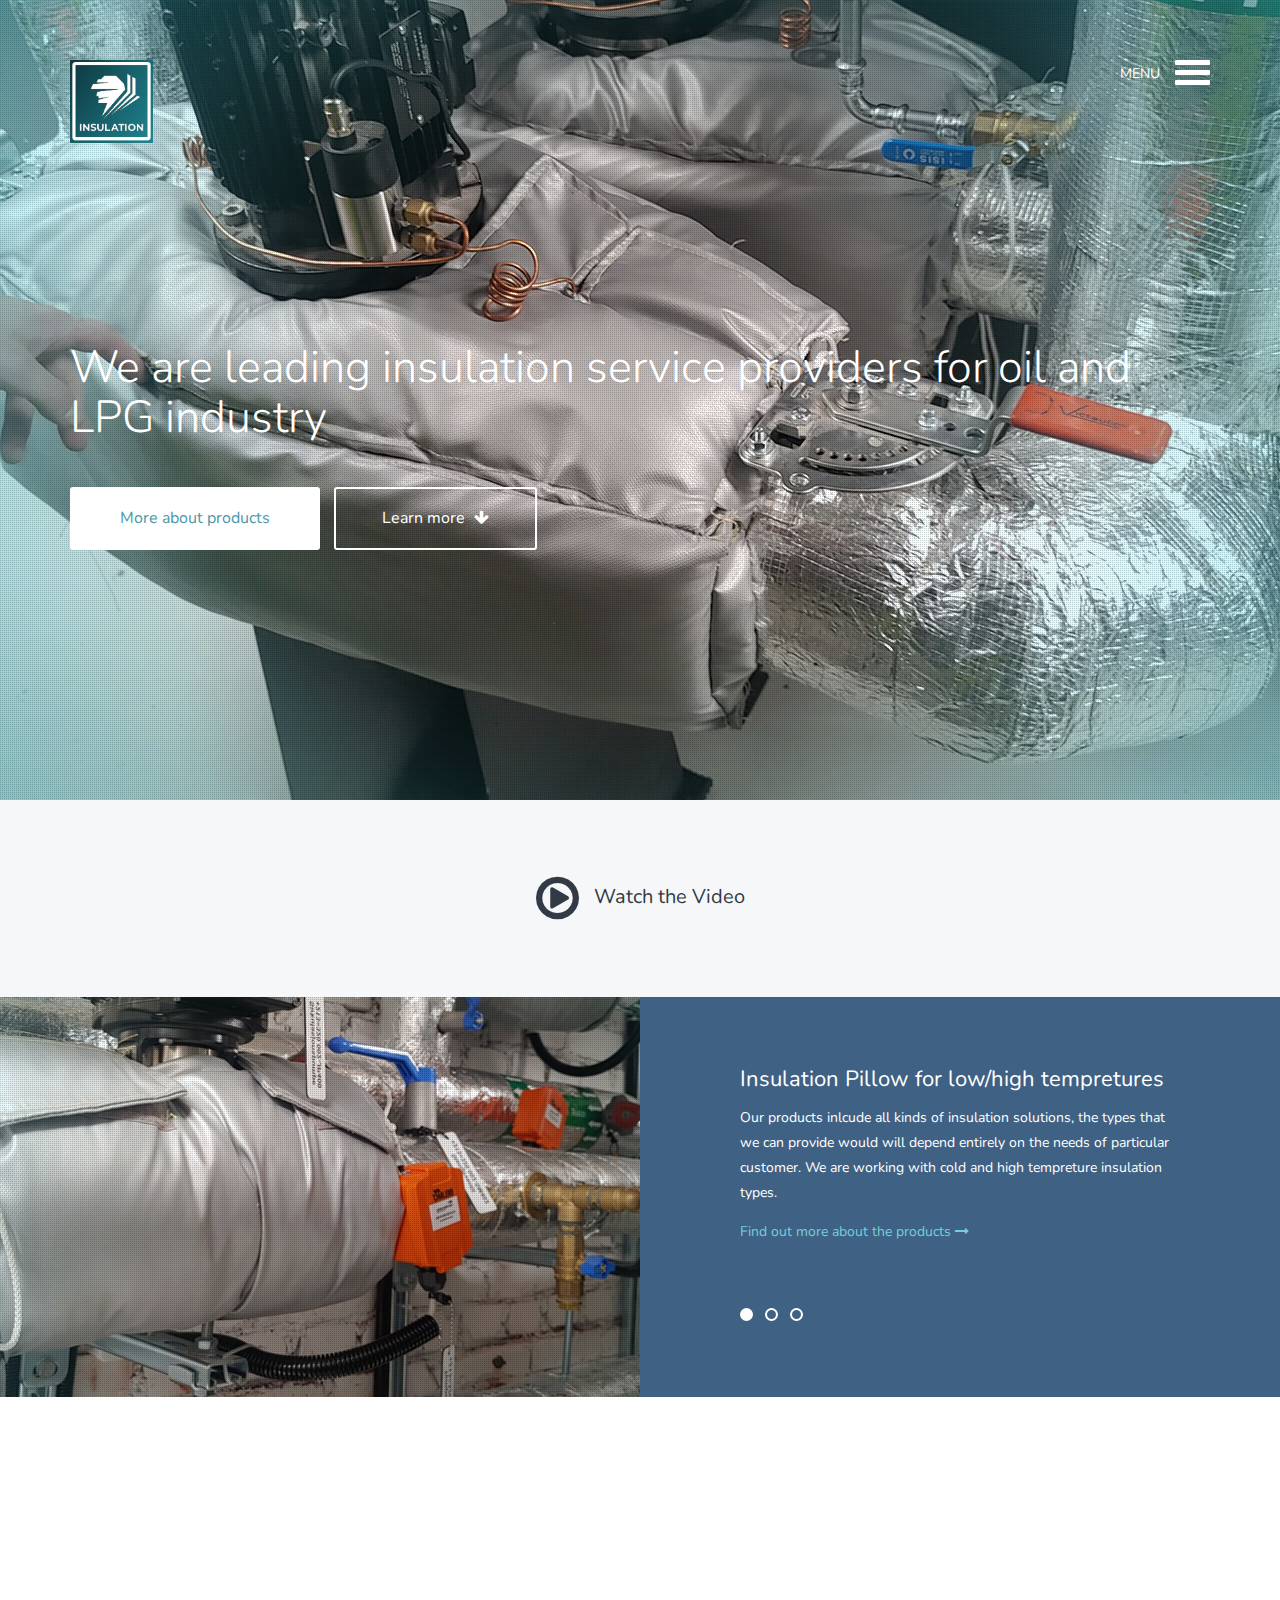
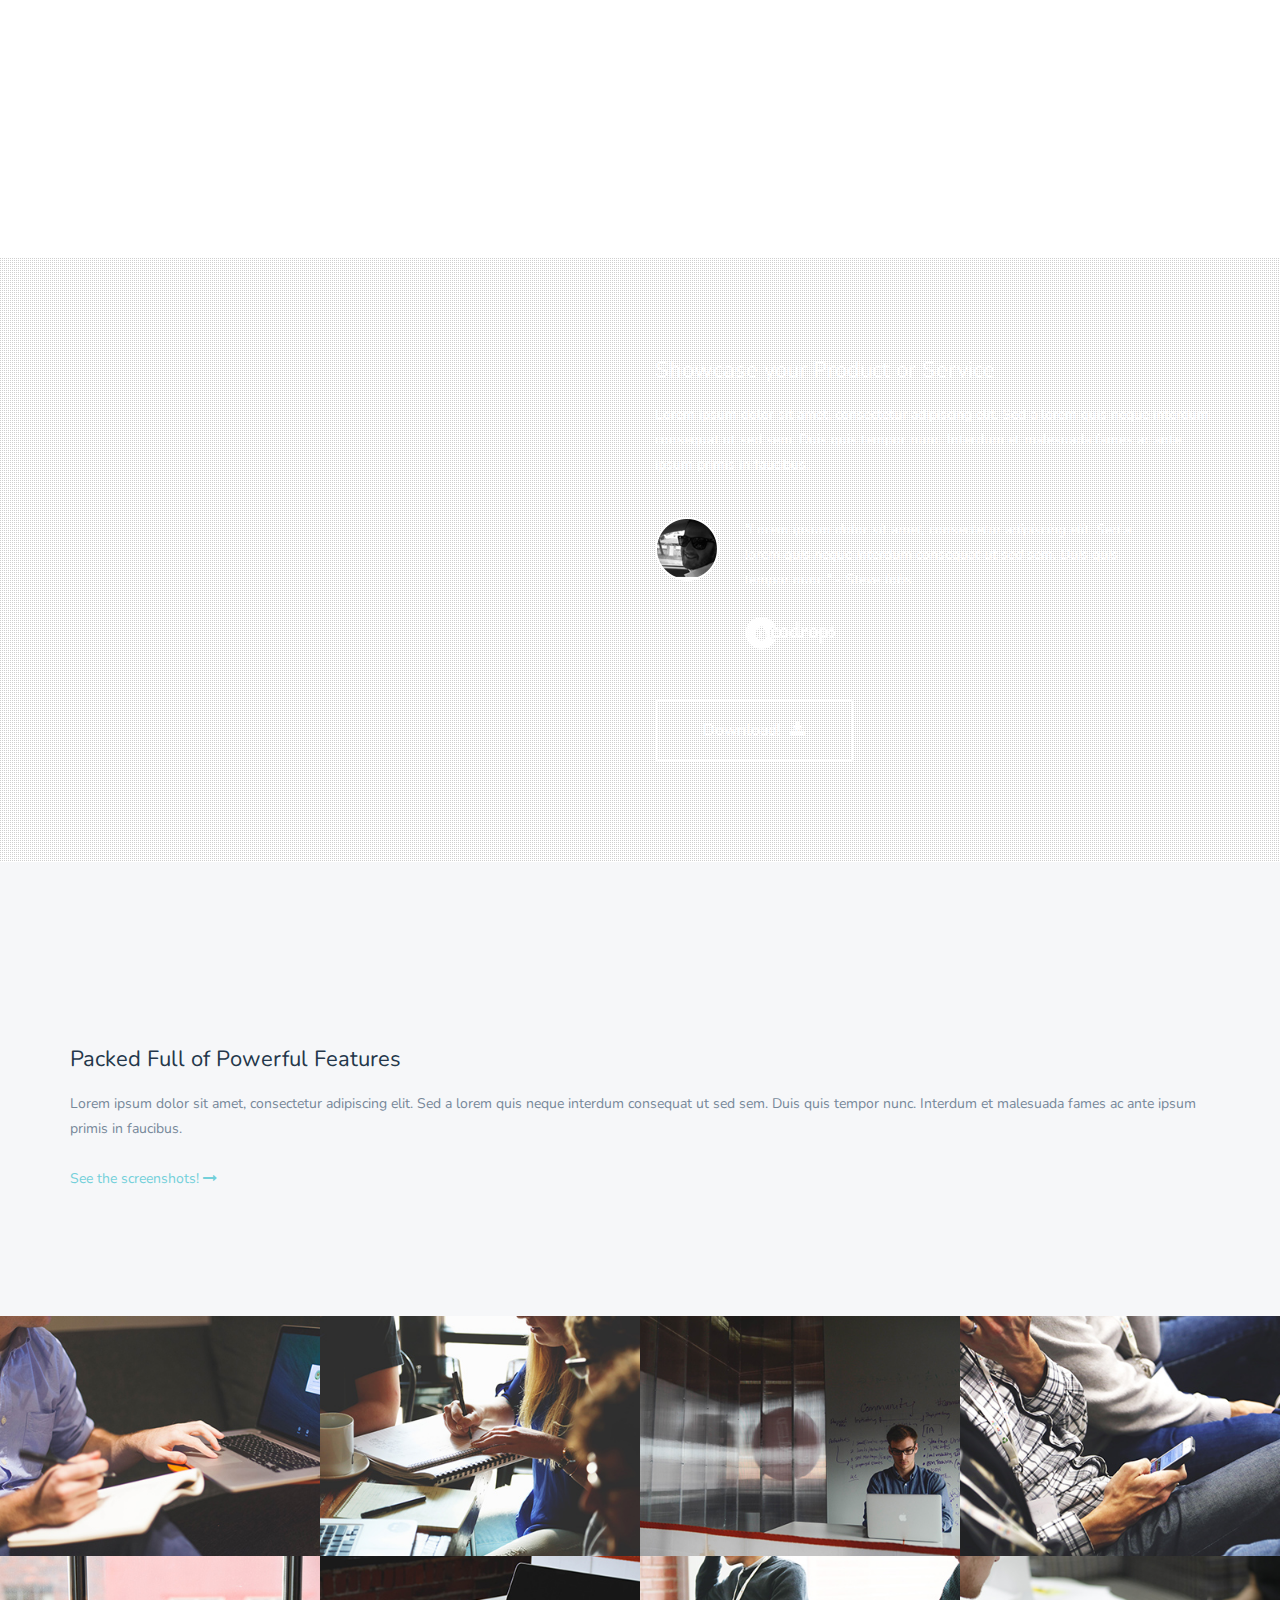
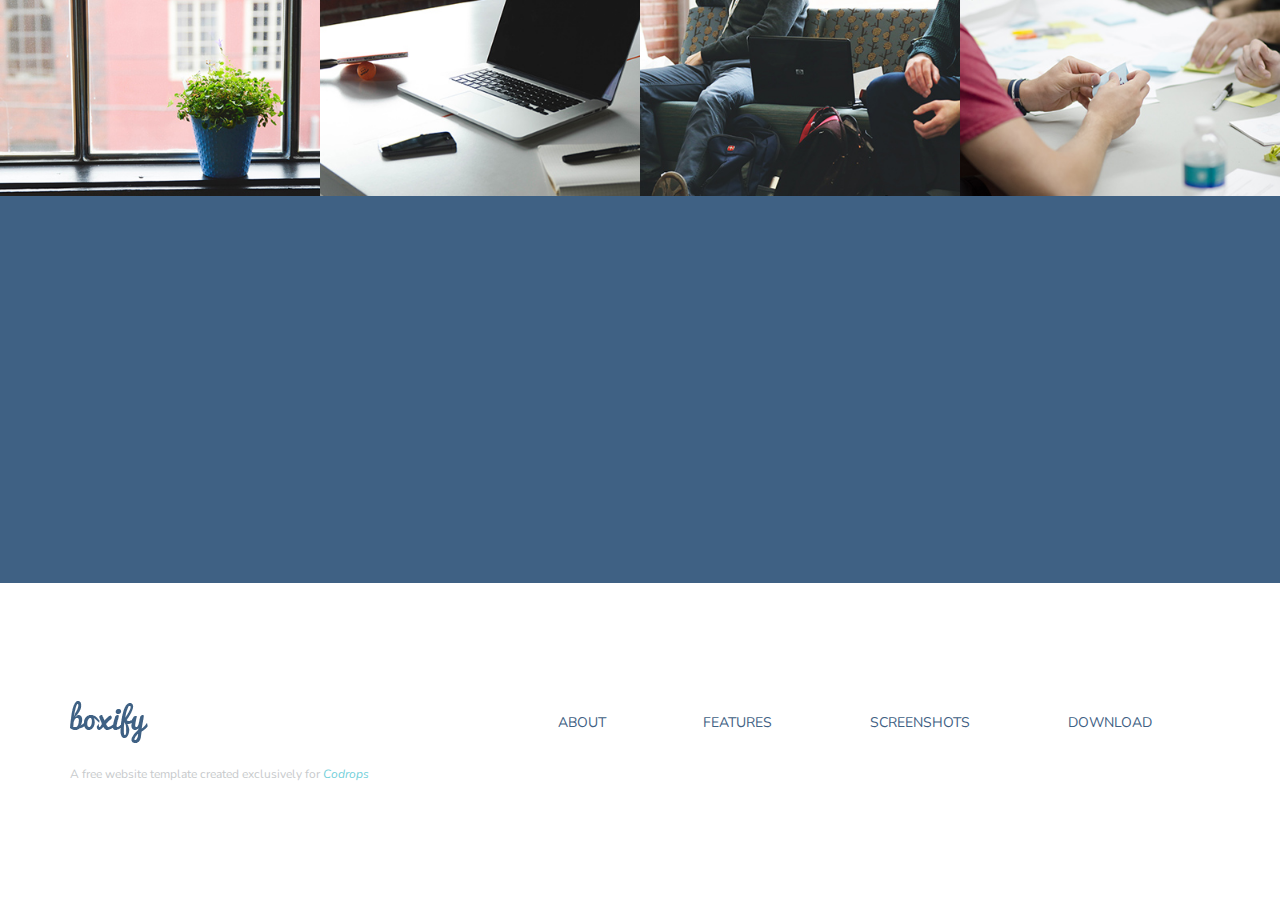
<file: others/index.html>
<!DOCTYPE html>
<!--[if lt IE 7]>      <html class="no-js lt-ie9 lt-ie8 lt-ie7"> <![endif]-->
<!--[if IE 7]>         <html class="no-js lt-ie9 lt-ie8"> <![endif]-->
<!--[if IE 8]>         <html class="no-js lt-ie9"> <![endif]-->
<!--[if gt IE 8]><!--> <html class="no-js"> <!--<![endif]-->
<html lang="en" class="no-js">
	<head>
		<meta charset="utf-8">
		<meta http-equiv="X-UA-Compatible" content="IE=edge">
		<meta name="viewport" content="width=device-width, initial-scale=1">
		<title>Insulation Proffesionals </title>
		<meta name="description" content="Proffesional insulation solutions" />
		<meta name="keywords" content="Thermal Insulation, Insulation, pillow " />
		<meta name="author" content="Lukas J. Milewski" />
		<!-- Bootstrap -->
		<script src="js/modernizr.custom.js"></script>
		<link href="css/bootstrap.min.css" rel="stylesheet">
		<link href="css/jquery.fancybox.css" rel="stylesheet">
		<link href="css/flickity.css" rel="stylesheet" >
		<link href="css/animate.css" rel="stylesheet">
		<link href="http://maxcdn.bootstrapcdn.com/font-awesome/4.2.0/css/font-awesome.min.css" rel="stylesheet">
		<link href='http://fonts.googleapis.com/css?family=Nunito:400,300,700' rel='stylesheet' type='text/css'>
		<link href="css/styles.css" rel="stylesheet">
		<link href="css/queries.css" rel="stylesheet">
		<!-- Facebook and Twitter integration -->
		<meta property="og:title" content=""/>
		<meta property="og:image" content=""/>
		<meta property="og:url" content=""/>
		<meta property="og:site_name" content=""/>
		<meta property="og:description" content=""/>
		<meta name="twitter:title" content="" />
		<meta name="twitter:image" content="" />
		<meta name="twitter:url" content="" />
		<meta name="twitter:card" content="" />
		<!-- HTML5 Shim and Respond.js IE8 support of HTML5 elements and media queries -->
		<!-- WARNING: Respond.js doesn't work if you view the page via file:// -->
		<!--[if lt IE 9]>
		<script src="https://oss.maxcdn.com/libs/html5shiv/3.7.0/html5shiv.js"></script>
		<script src="https://oss.maxcdn.com/libs/respond.js/1.4.2/respond.min.js"></script>
		<![endif]-->
	</head>
	<body>
		<!--[if lt IE 7]>
		<p class="browsehappy">You are using an <strong>outdated</strong> browser. Please <a href="http://browsehappy.com/">upgrade your browser</a> to improve your experience.</p>
		<![endif]-->
		<!-- open/close -->
		<header>
			<section class="hero">
				<div class="texture-overlay"></div>
				<div class="container">
					<div class="row nav-wrapper">
						<div class="col-md-6 col-sm-6 col-xs-6 text-left">
							<a href="#"><img src="img/logo-white.jpg" style="width:15%;" alt="Boxify Logo"></a>
						</div>
						<div class="col-md-6 col-sm-6 col-xs-6 text-right navicon">
							<p>MENU</p><a id="trigger-overlay" class="nav_slide_button nav-toggle" href="#"><span></span></a>
						</div>
					</div>
					<div class="row hero-content">
						<div class="col-md-12">
							<h1 class="animated fadeInDown">We are leading insulation service providers for oil and LPG industry</h1>
							<a href="http://tympanus.net/codrops/?p=22554" class="use-btn animated fadeInUp">More about products</a> <a href="#about" class="learn-btn animated fadeInUp">Learn more <i class="fa fa-arrow-down"></i></a>
						</div>
					</div>
				</div>
			</section>
		</header>
		<section class="video" id="about">
			<div class="container">
				<div class="row">
					<div class="col-md-12 text-center">
						<h1><a href="http://www.youtube.com/embed/9No-FiEInLA?autoplay=1&wmode=opaque&fs=1" class="youtube-media"><i class="fa fa-play-circle-o"></i> Watch the Video</a></h1>
					</div>
				</div>
			</div>
		</section>
		<section class="features-intro">
			<div class="container-fluid">
				<div class="row">
					<div class="col-md-6 nopadding features-intro-img">
						<div class="features-bg">
							<div class="texture-overlay"></div>
							<div class="features-img wp1">
								<!--<img src="img/html5-logo.png" alt="HTML5 Logo"> -->
							</div>
						</div>
					</div>
					<div class="col-md-6 nopadding">
						<div class="features-slider">
								<ul class="slides" id="featuresSlider">
									<li>
										<h1>Insulation Pillow for low/high tempretures</h1>
										<p>Our products inlcude all kinds of insulation solutions, the types that we can provide would will depend entirely on the needs of particular customer. We are working with cold and high tempreture insulation types.</p>
										<p><a href="#features" class="arrow-btn">Find out more about the products <i class="fa fa-long-arrow-right"></i></a></p>
									</li>
									<li>
										<h1>Materials and production</h1>
										<p>We are using high quality materials with proper certification. Commonly using silica glass fiber cloth, stainless steel, ceramic fiber cloth.  </p>
										<p><a href="#" class="arrow-btn">More details about Materials <i class="fa fa-long-arrow-right"></i></a></p>
									</li>
									<li>
										<h1>Payments, Delivery and shipping</h1>
										<p>Payments could be done trough paypal or local banking. Production time depending on the size of order, usually 1-7 days. Shipping express, air and ocean shipping. </p>
										<p><a href="#" class="arrow-btn">More about terms and policy<i class="fa fa-long-arrow-right"></i></a></p>
									</li>
								</ul>
						</div>
					</div>
				</div>
			</div>
		</section>
		<section class="features-list" id="features">
			<div class="container">
				<div class="row">
					<div class="col-md-12">

						<div class="col-md-4 feature-1 wp2">
							<div class="feature-icon">
								<i class="fa fa-users"></i>
							</div>
							<div class="feature-content">
								<h1>Team</h1>
								<p>We are a family with 4 individuals on board. Having in total more than 15 years of experience with insulation and engineering on oil/LPG refineries.</p>
								<a href="http://tympanus.net/codrops/?p=22554" class="read-more-btn">Read More <i class="fa fa-chevron-circle-right"></i></a>
							</div>
						</div>
						<div class="col-md-4 feature-2 wp2 delay-05s">
							<div class="feature-icon">
								<i class="fa fa-cogs"></i>
							</div>
							<div class="feature-content">
								<h1>Production</h1>
								<p>When creating insulation pillows, we are using high-quality and well-maintained sewing machines. Our products are made with ---> name of the machines <!--- , product with well-known precision. --> </p>
								<a href="http://tympanus.net/codrops/?p=22554" class="read-more-btn">Read More <i class="fa fa-chevron-circle-right"></i></a>
							</div>
						</div>
						<div class="col-md-4 feature-3 wp2 delay-1s">
							<div class="feature-icon">
								<i class="fa fa-truck"></i>
							</div>
							<div class="feature-content">
								<h1>Delivery</h1>
								<p>Depending on the order amount, we can deliver products directly within the EU or other commonly known delivery services.  </p>
								<a class="read-more-btn">Read More <i class="fa fa-chevron-circle-right"></i></a>
							</div>
						</div>

					</div>
				</div>
			</div>
		</section>
		<section class="showcase">
			<div class="showcase-wrap">
				<div class="texture-overlay"></div>
				<div class="container">
					<div class="row">
						<div class="col-md-6">
							<div class="device wp3">
								<div class="device-content">
									<div class="showcase-slider">
										<ul class="slides" id="showcaseSlider">
											<li>
												<img src="img/screen1.jpg" alt="Device Content Image">
											</li>
											<li>
												<img src="img/screen2.jpg" alt="Device Content Image">
											</li>
											<li>
												<img src="img/screen3.jpg" alt="Device Content Image">
											</li>
										</ul>
									</div>
								</div>
							</div>
						</div>
						<div class="col-md-6">
							<h1>Showcase your Product or Service</h1>
							<p>Lorem ipsum dolor sit amet, consectetur adipiscing elit. Sed a lorem quis neque interdum consequat ut sed sem. Duis quis tempor nunc. Interdum et malesuada fames ac ante ipsum primis in faucibus.</p>
							<blockquote class="team-quote">
								<div class="avatar"><img src="img/avatar.png" alt="User Avatar"></div>
								<p>"Lorem ipsum dolor sit amet, consectetur adipiscing elit. Sed a lorem quis neque interdum consequat ut sed sem. Duis quis tempor nunc." - Steve Jobs</p>
								<div class="logo-quote">
									<a href="http://tympanus.net/codrops/"><img src="img/codrops-logo.png" alt="Codrops Logo"></a>
								</div>
							</blockquote>
							<a href="http://tympanus.net/codrops/?p=22554" class="download-btn">Download! <i class="fa fa-download"></i></a>
						</div>
					</div>
				</div>
			</div>
		</section>

		<section class="screenshots-intro">
			<div class="container">
				<div class="row">
					<div class="col-md-12">
						<h1>Packed Full of Powerful Features</h1>
						<p>Lorem ipsum dolor sit amet, consectetur adipiscing elit. Sed a lorem quis neque interdum consequat ut sed sem. Duis quis tempor nunc. Interdum et malesuada fames ac ante ipsum primis in faucibus.</p>
						<p><a href="#screenshots" class="arrow-btn">See the screenshots! <i class="fa fa-long-arrow-right"></i></a></p>
					</div>
				</div>
			</div>
		</section>
		<section class="screenshots" id="screenshots">
			<div class="container-fluid">
				<div class="row">
					<ul class="grid">
						<li>
							<figure>
								<img src="img/01-screenshot.jpg" alt="Screenshot 01">
								<figcaption>
								<div class="caption-content">
									<a href="img/large/01.jpg" class="single_image">
										<i class="fa fa-search"></i><br>
										<p>Optimised For Design</p>
									</a>
								</div>
								</figcaption>
							</figure>
						</li>
						<li>
							<figure>
								<img src="img/02-screenshot.jpg" alt="Screenshot 01">
								<figcaption>
								<div class="caption-content">
									<a href="img/large/02.jpg" class="single_image">
										<i class="fa fa-search"></i><br>
										<p>User Centric Design</p>
									</a>
								</div>
								</figcaption>
							</figure>
						</li>
						<li>
							<figure>
								<img src="img/03-screenshot.jpg" alt="Screenshot 01">
								<figcaption>
								<div class="caption-content">
									<a href="img/large/03.jpg" class="single_image">
										<i class="fa fa-search"></i><br>
										<p>Responsive and Adaptive</p>
									</a>
								</div>
								</figcaption>
							</figure>
						</li>
						<li>
							<figure>
								<img src="img/04-screenshot.jpg" alt="Screenshot 01">
								<figcaption>
								<div class="caption-content">
									<a href="img/large/04.jpg" class="single_image">
										<i class="fa fa-search"></i><br>
										<p>Absolutely Free</p>
									</a>
								</div>
								</figcaption>
							</figure>
						</li>
					</ul>
				</div>
				<div class="row">
					<ul class="grid">
						<li>
							<figure>
								<img src="img/05-screenshot.jpg" alt="Screenshot 01">
								<figcaption>
								<div class="caption-content">
									<a href="img/large/05.jpg" class="single_image">
										<i class="fa fa-search"></i><br>
										<p>Multi-Purpose Design</p>
									</a>
								</div>
								</figcaption>
							</figure>
						</li>
						<li>
							<figure>
								<img src="img/06-screenshot.jpg" alt="Screenshot 01">
								<figcaption>
								<div class="caption-content">
									<a href="img/large/06.jpg" class="single_image">
										<i class="fa fa-search"></i><br>
										<p>Exclusive to Codrops</p>
									</a>
								</div>
								</figcaption>
							</figure>
						</li>
						<li>
							<figure>
								<img src="img/07-screenshot.jpg" alt="Screenshot 01">
								<figcaption>
								<div class="caption-content">
									<a href="img/large/07.jpg" class="single_image">
										<i class="fa fa-search"></i><br>
										<p>Made with Love</p>
									</a>
								</div>
								</figcaption>
							</figure>
						</li>
						<li>
							<figure>
								<img src="img/08-screenshot.jpg" alt="Screenshot 01">
								<figcaption>
								<div class="caption-content">
									<a href="img/large/08.jpg" class="single_image">
										<i class="fa fa-search"></i><br>
										<p>In Sydney, Australia</p>
									</a>
								</div>
								</figcaption>
							</figure>
						</li>
					</ul>
				</div>
			</div>
		</section>
		<section class="download" id="download">
			<div class="container">
				<div class="row">
					<div class="col-md-12 text-center wp4">
						<h1>Download Product Catalouge</h1>
						<a href="http://tympanus.net/codrops/?p=22554" class="download-btn">Download! <i class="fa fa-download"></i></a>
					</div>
				</div>
			</div>
		</section>
		<footer>
			<div class="container">
				<div class="row">
					<div class="col-md-5">
						<h1 class="footer-logo">
						<img src="img/logo-blue.png" alt="Footer Logo Blue">
						</h1>
						<p>A free website template created exclusively for <a href="http://tympanus.net/codrops/"><em>Codrops</em></a></p>
					</div>
					<div class="col-md-7">
						<ul class="footer-nav">
							<li><a href="#about">About</a></li>
							<li><a href="#features">Features</a></li>
							<li><a href="#screenshots">Screenshots</a></li>
							<li><a href="#download">Download</a></li>
						</ul>
					</div>
				</div>
			</div>
		</footer>
		<div class="overlay overlay-boxify">
			<nav>
				<ul>
					<li><a href="#about"><i class="fa fa-heart"></i>About</a></li>
					<li><a href="#features"><i class="fa fa-flash"></i>Features</a></li>
				</ul>
				<ul>
					<li><a href="#screenshots"><i class="fa fa-desktop"></i>Screenshots</a></li>
					<li><a href="#download"><i class="fa fa-download"></i>Download</a></li>
				</ul>
			</nav>
		</div>
		<!-- jQuery (necessary for Bootstrap's JavaScript plugins) -->
		<script src="js/min/toucheffects-min.js"></script>
		<script src="https://ajax.googleapis.com/ajax/libs/jquery/1.11.0/jquery.min.js"></script>
		<script src="js/flickity.pkgd.min.js"></script>
		<script src="js/jquery.fancybox.pack.js"></script>
		<!-- Include all compiled plugins (below), or include individual files as needed -->
		<script src="js/retina.js"></script>
		<script src="js/waypoints.min.js"></script>
		<script src="js/bootstrap.min.js"></script>
		<script src="js/min/scripts-min.js"></script>
		<!-- Google Analytics: change UA-XXXXX-X to be your site's ID. -->
		<script>
		(function(b,o,i,l,e,r){b.GoogleAnalyticsObject=l;b[l]||(b[l]=
		function(){(b[l].q=b[l].q||[]).push(arguments)});b[l].l=+new Date;
		e=o.createElement(i);r=o.getElementsByTagName(i)[0];
		e.src='//www.google-analytics.com/analytics.js';
		r.parentNode.insertBefore(e,r)}(window,document,'script','ga'));
		ga('create','UA-XXXXX-X');ga('send','pageview');
		</script>
	</body>
</html>
</file>
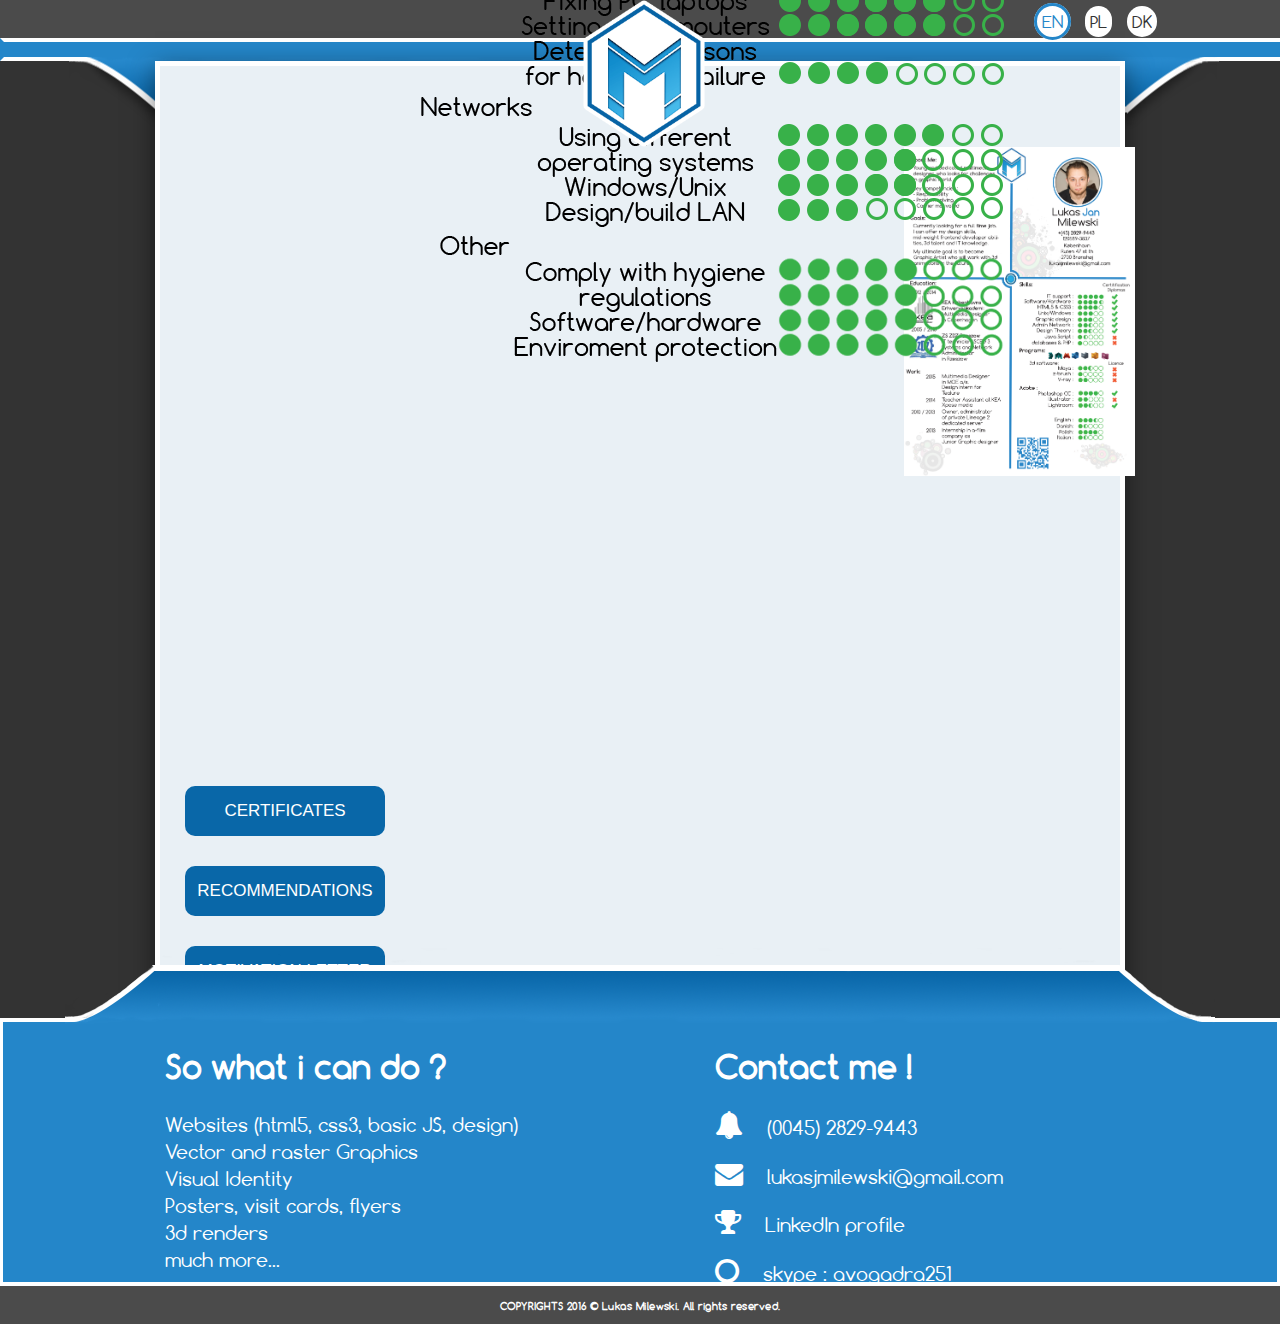
<file: computers.html>
<!DOCTYPE html>
<html>
	<head>
		<meta charset="UTF-8" />
			<title>Lukas Jan Milewski Personal Website</title>
			
			<meta name="description" content="This is my personal website" />
			<meta name="keywords" content="Web designer, webdesignm web design, frontend developer, 
											multimedia designer, graphic designer, grafisk designer,
											3d, internship student from europe, 3d art, freelance designer,
											posters, logos, vector bitmap graphics, junior freelance designer
											" />
			<meta name="robots" content="index" />
			<link rel="Stylesheet" type="text/css" href="css/styles.css" />
			<link rel="stylesheet" type="text/css" href="css/font-awesome-animation.min.css">
			<link rel="stylesheet" type="text/css" href="https://cdnjs.cloudflare.com/ajax/libs/font-awesome/4.5.0/css/font-awesome.css">
			<script type="text/javascript" src="js/jquery-1.9.1.min.js"></script>
			<script type="text/javascript" src="js/jssor.slider.mini.js"></script>
			<link rel="shortcut icon" href="img/logo.ico">
			
	</head>
	<body>
	
		<div class="languageBar"> 	
			<div class="languageHolder">
				<div id="en"><a href="#">EN</a></div> 
				<div id="pl">PL</div> 
				<div id="dk">DK</div> 
			</div> 
		</div>
		<div class="navigation">
			<div class="navigationImage">
					<div class="navigationBar">
						<ul>
						  <li><a class="glow" href="index.html">Home</a></li>
						  <li><a class="glow" href="skills.html">Skills</a></li>
						  <li><a class="glow" href="portfolio.html">Portfolio</a></li>
						  <li><a class="glow" href="aboutme.html">About me</a></li>
						</ul>
					</div>
					<div class="logo"></div>
				</div>
		</div>
		<div class="mainContainer">
			<div class="skillsContainer" >
					<div class="skillsSeparator">
						<div class="skillsBox1">
							<div id="cv"><a href="img/cv.png" download><img src="img/cv.png"/></a></div>
								
							</div>
							<div class="boxHolder">
								<div class="skillsBox">
									<a href="skills.html"><p>Graphics</p></a>
								</div>
								<div class="skillsBox">
									<a href="computers.html"><p style="left: -10px;">Computers</p></a>
								</div>
								<div class="skillsBox">
									<a href="web.html"><p>Websites</p></a>
								</div>
							</div>
							<div class="skillsContent">
								<img src="img/skills_technician.png" />
					
							</div>
							<div class="buttonsHolder">
										<div class="button">
											<a href="certification and diploms.zip">Certificates</a>
											<p class="top">Click to download</p>
											<p class="bottom">3.7 MB.zip</p>
										</div>
										<div class="button">
											<a href="recomendations.zip">Recommendations</a>
											<p class="top">Click to download</p>
											<p class="bottom">282 kb.zip</p>
										</div>
										<div class="button">
											<a href="mv.pdf">Motivation Letter</a>
											<p class="top">Click to download</p>
											<p class="bottom">2.01 MB.pdf</p>
										</div>
										<div class="button">
											<a href="Work station, camera, books.zip">Working tools</a>
											<p class="top">Click to download</p>
											<p class="bottom">4.71 MB.zip</p>
										</div>
									</div>
											
					</div>
					
					
					
					
			</div>
		</div>
			
				
		<footer>
				<div class="footerContainer">
						<div class="footerGraphic"></div>
							<div class="footerSides">
								<div class="footerLeft">
									<h1>So what i can do ?</h1>
									<h3>Websites (html5, css3, basic JS, design)</br>
									Vector and raster Graphics </br>
									Visual Identity </br>
									Posters, visit cards, flyers </br>
									3d renders </br>
									much more...</h3>
								</div>
								<div class="footerRight">
								<a></a>
									<h1>Contact me !</h1>
									<h3><i class="fa fa-bell faa-ring animated"></i>&nbsp&nbsp&nbsp (0045) 2829-9443 </br></h3>
									<h3><i class="fa fa-envelope faa-horizontal animated"></i>   &nbsp&nbsp    lukasjmilewski@gmail.com </br></h3>
									<h3><i class="fa fa-trophy faa-tada animated"></i>&nbsp&nbsp&nbsp <a href="http://www.linkedin.com/in/paxidro">LinkedIn profile</a> </h3>
									<h3><i class="fa fa-circle-o faa-burst animated"></i>  &nbsp&nbsp  skype : avogadra251 </br></h3>								
								</div>
							</div>
				</div>
				<div class="footerGrey"><h4>COPYRIGHTS 2016 © Lukas Milewski. All rights reserved.</h4></div>
		</footer>
	
			
				<!--Preloader 1 test 	
			<div id="loading">
				<div id="loading-center">
					<div id="loading-center-absolute">
					<div id="object"></div>
				</div>
			</div>

				</div>
		
			<script type="text/javascript">
			$(document).ready(function() {
					$(window).load(function() {
					$("#loading-center").click(function() {
					$("#loading").fadeOut(500);
					})		
			});
			
			</script>
			<script type="text/javascript">
				$(window).load(function() {
				   $("#loading").fadeOut(500);
				})
			</script>
			-->
			
			
		</div>
	</body>
</html>
</file>
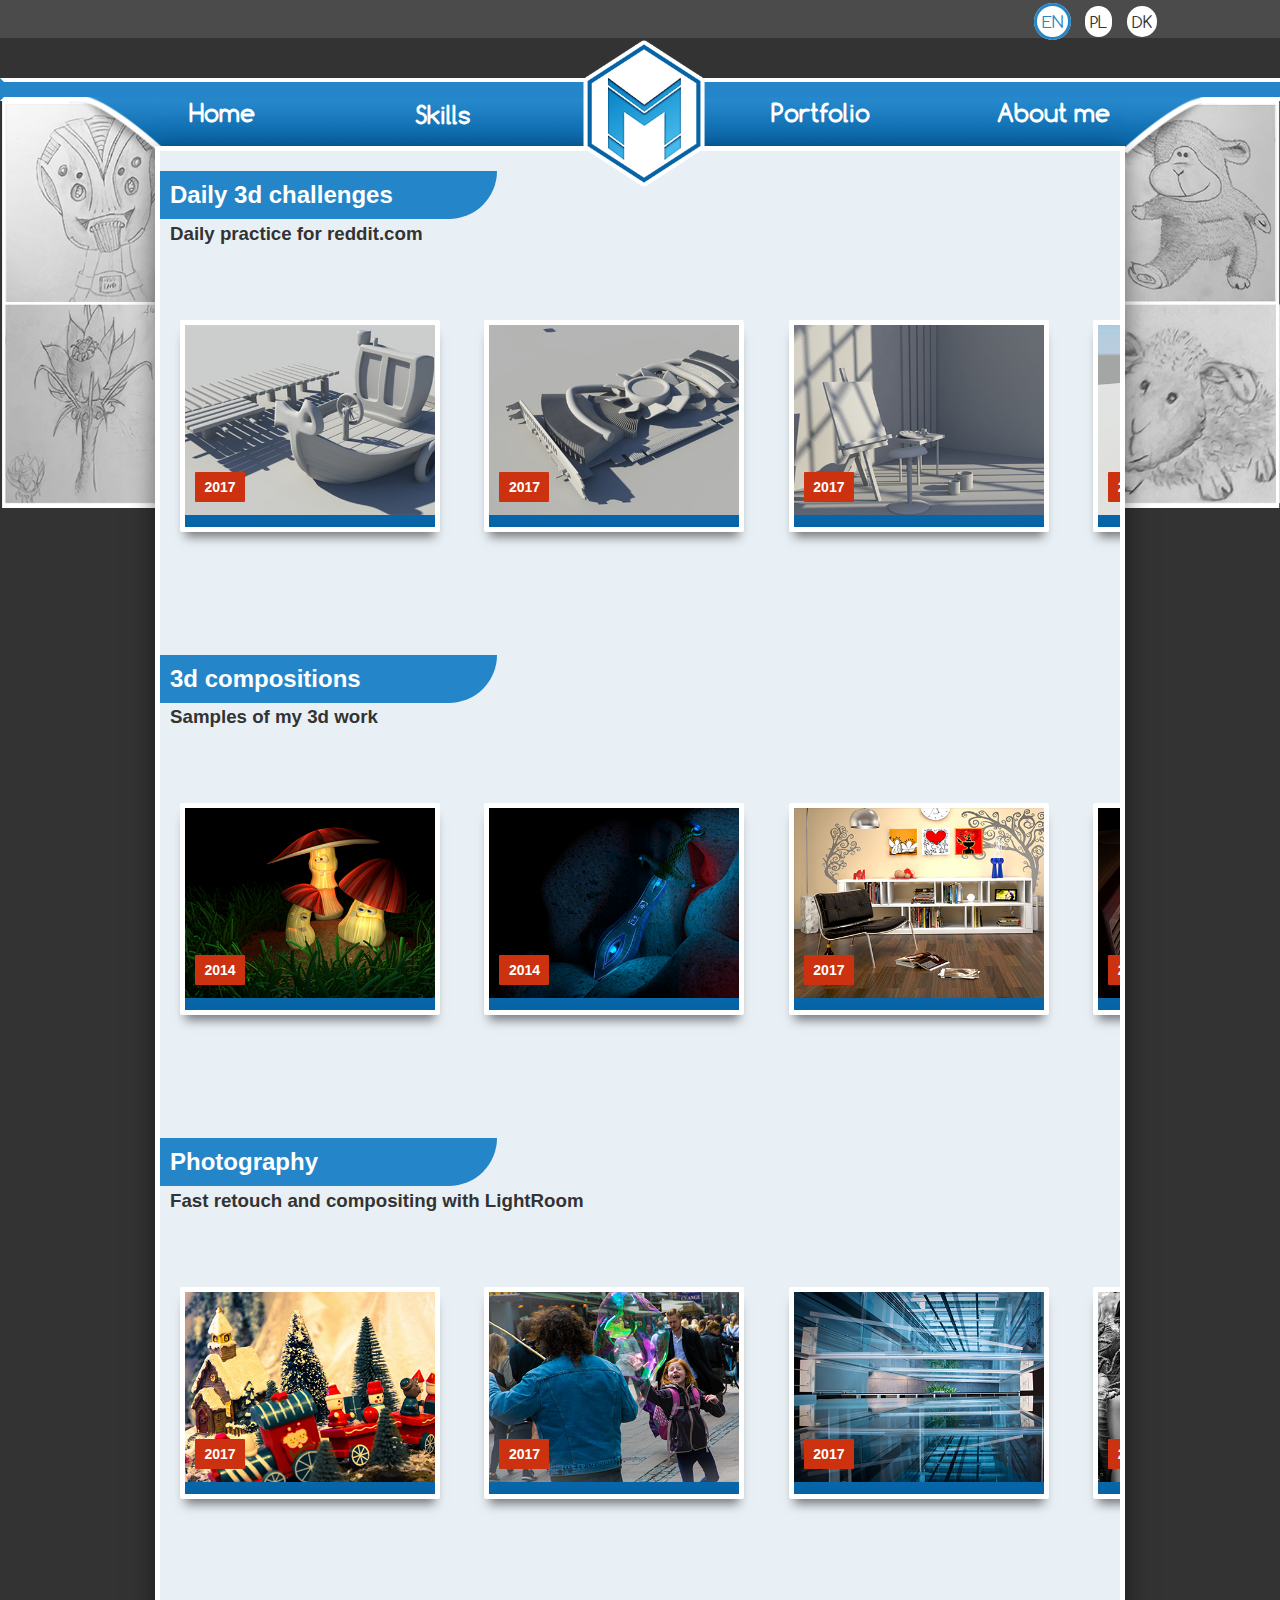
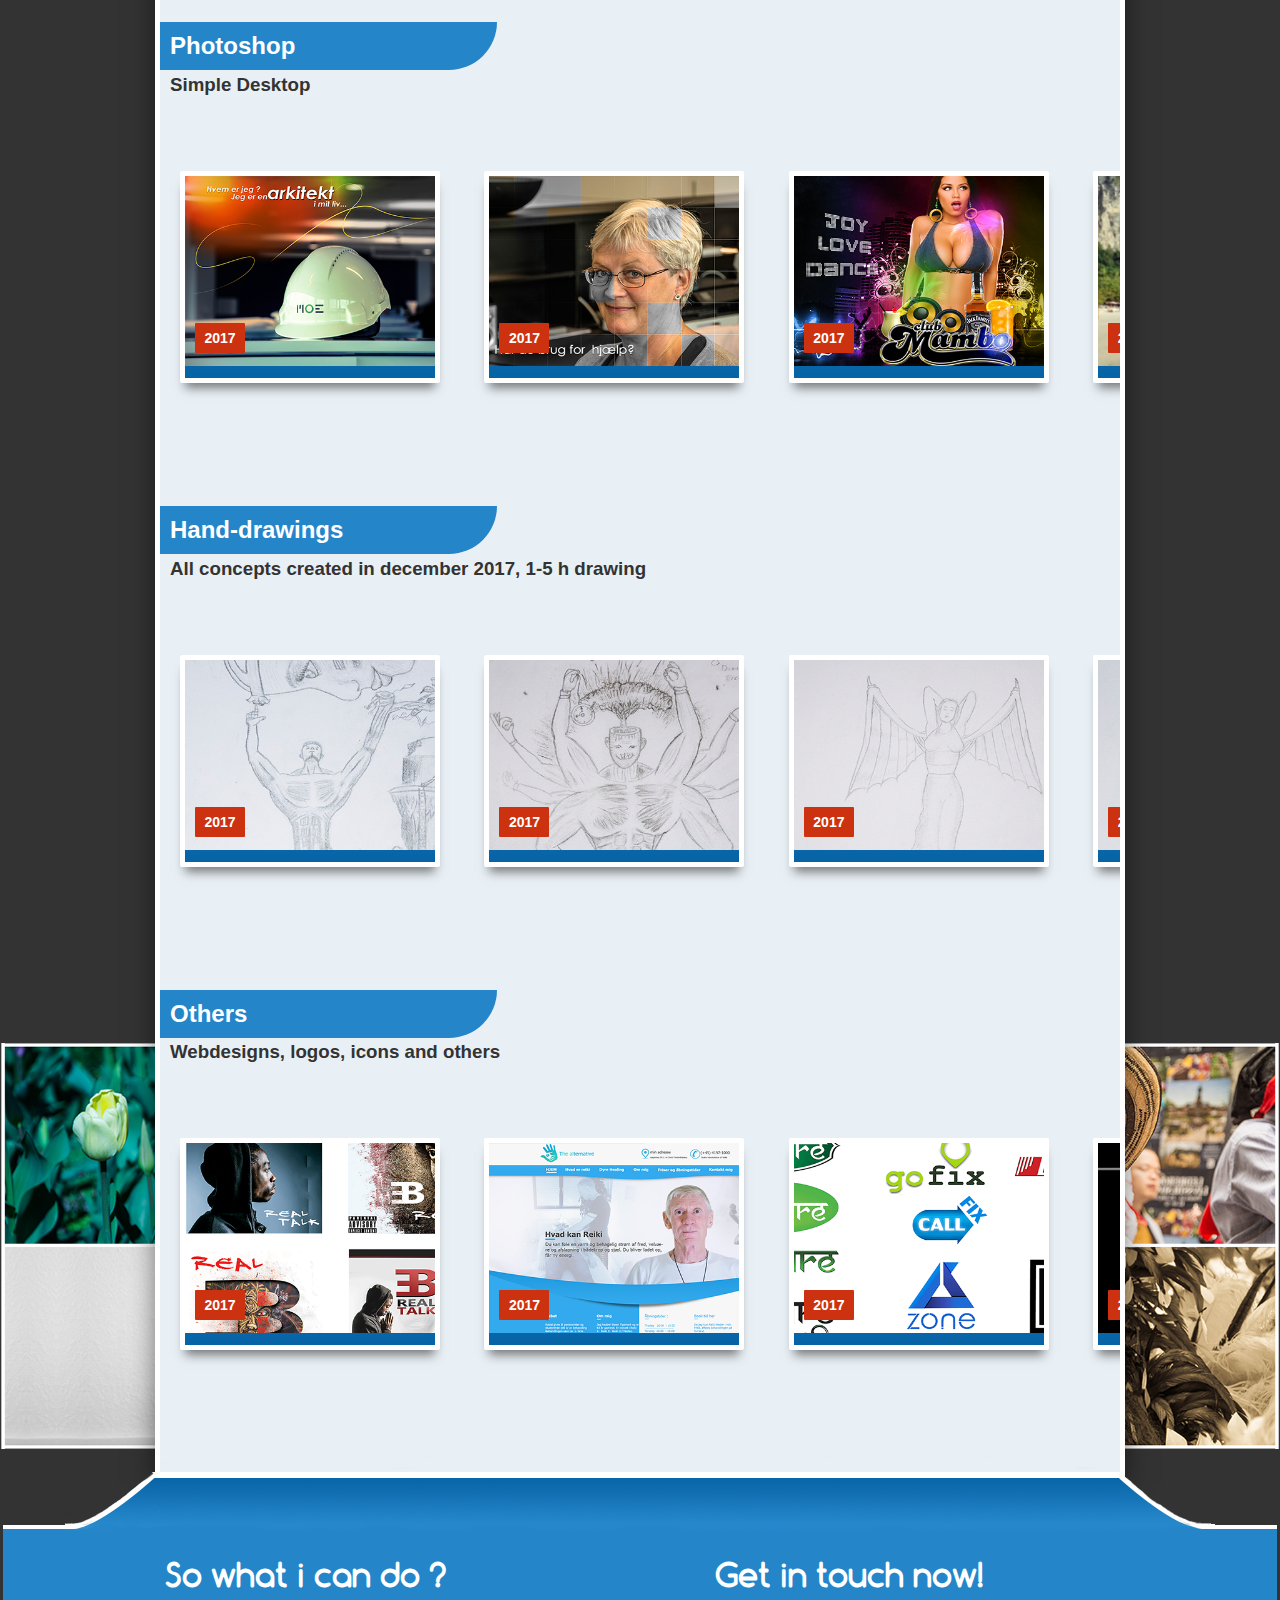
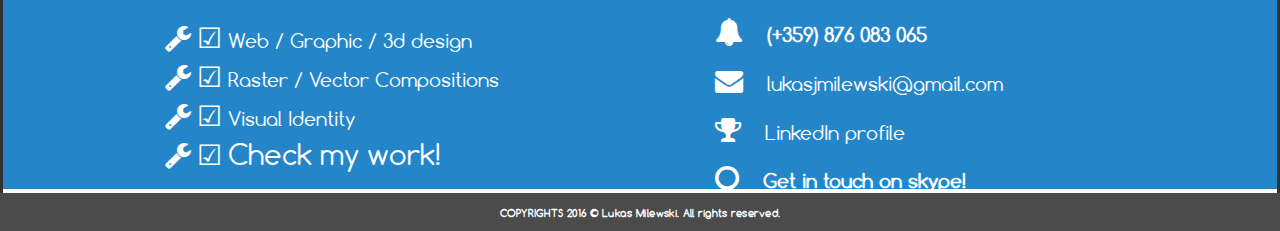
<file: portfolio.html>
<!DOCTYPE html>
<html>
	<head>
		<meta charset="UTF-8" />
			<title>Lukas Jan Milewski Personal Website</title>
            <meta name="robots" content="index" />
			<meta name="description" content="This is my personal website" />
			<meta name="keywords" content="Web designer , webdesignm web design , frontend developer , multimedia designer, graphic designer, grafisk designer , 3d , internship student from europe, 3d art, freelance designer, posters, logos, vector bitmap graphics, junior freelance designer ,
                                        prywatny freelancer , prywatny grafik komputerowy podkarpackie , grafik komputerowy podkarpackie , freelancer podkarpacke , webdesigner podkarpackie , freelance web designer , grafik do wynajęcia , szukam grafika komputerowego, szukam grafika komputerowego na podkarpaciu , prywatni graficy na podkarpaciu , prywatny grafik komputerowy podkarpacie

											" />

			<link rel="Stylesheet" type="text/css" href="css/styles.css" />
			<link rel="Stylesheet" type="text/css" href="css/stylesportfolio.css" />
			<link rel="stylesheet" type="text/css" href="css/font-awesome-animation.min.css">
        <link rel="stylesheet" type="text/css" href="css/mediaQuerries.css" />
			<link rel="stylesheet" type="text/css" href="https://cdnjs.cloudflare.com/ajax/libs/font-awesome/4.5.0/css/font-awesome.css">
			<script type="text/javascript" src="js/jquery-1.9.1.min.js"></script>
			<script type="text/javascript" src="js/jssor.slider.mini.js"></script>
			<link rel="shortcut icon" href="img/logo.ico">

        <style>
            .logo {z-index: 2;}

        </style>
	</head>
	<body>
		<div class="languageBar"> 
			<div class="languageHolder">
				<div id="en"><a href="#">EN</a></div> 
				<div id="pl">PL</div> 
				<div id="dk">DK</div> 
			</div>
		</div>

        <div class="PushNavigation"></div>

            <div class="navigation">
                 <div class="navigationImage">
                        <div class="navigationBar">
                            <ul>
                              <li><a class="glow" href="index.html">Home</a></li>
                              <li><a class="glow" href="skills.html">Skills</a></li>
                              <li><a class="glow" href="portfolio.html">Portfolio</a></li>
                              <li><a class="glow" href="aboutme.html">About me</a></li>
                            </ul>
                        </div>

					<div class="logo"></div>

				</div>
		    </div>

        <div id="backgroundDrawings"><img src="img/background-drawings.png"></div>

		<div class="mainContainer">
			<div class="portfolioContainer">
			<h2>Daily 3d challenges</h2>
			<h3>Daily practice for reddit.com</h3>
				<ul class="portfolio-items">
				<!----------------------------------------------------------------- Daily 3d portfolio -->
					<li class="item">
						<figure>
							<div class="view"> 
								<img class="viewPortfolio" href="img/portfolio/d3d-boat-full.png" src="img/portfolio/d3d-boat.png" alt="" />
							</div>
							<figcaption>
								<p><span><a>Boat</a><span style="float: right; margin-right: 20px;">3h</span></span></p>
								<p><span>Created for daily3d forum<br> Cartoonish style 3d boat</span></p>
							</figcaption>
						</figure>
						<div class="date">2017</div>
					</li>
					<li class="item">
						<figure>
							<div class="view"> 
								<img class="viewPortfolio" href="img/portfolio/d3d-graphic-full.png" src="img/portfolio/d3d-graphic.png" alt="" />
							</div>
								<figcaption>
									<p><span><a>Graphic Card</a><span style="float: right; margin-right: 20px;">2h</span></span></p>
									<p><span>Modeling graphic card in 2h <br> based on image reference</span></p>
								</figcaption>
						</figure>
						<div class="date">2017</div>
					</li>
					<li class="item">
						<figure>
							<div class="view"> 
								<img class="viewPortfolio" href="img/portfolio/d3d-room-full.png" src="img/portfolio/d3d-room.png" alt="" />	
							</div>
								<figcaption>
									<p><span><a>Painting Room</a><span style="float: right; margin-right: 20px;">3h</span></span></p>
									<p><span>Place where i could<br> see myself in future</span></p>
								</figcaption>
						</figure>
						<div class="date">2017</div>
					</li>
					<li class="item">
						<figure>
							<div class="view"> 
									<img class="viewPortfolio" href="img/portfolio/d3d-tires-full.png" src="img/portfolio/d3d-tires.png" alt="" />
								</div>
								<figcaption>
									<p><span><a>Sport tires</a><span style="float: right; margin-right: 20px;">4h</span></span></p>
									<p><span>Sport tires, bit more tricky <br> but possible with maya </span></p>
								</figcaption>
						</figure>
						<div class="date">2017</div>
					</li>
					<li class="item">
						<figure>
							<div class="view"> 
								<img class="viewPortfolio" href="img/portfolio/d3d-cage-full.png" src="img/portfolio/d3d-cage.png" alt="" />
							</div>
								<figcaption>
									<p><span><a>Cage for Birds</a><span style="float: right; margin-right: 20px;">2h</span></span></p>
									<p><span>Little cage for birds</span></p>
							</figcaption>
						</figure>
						<div class="date">2017</div>
					</li>
					<li class="item">
						<figure>
							<div class="view"> 	
								<img class="viewPortfolio" href="img/portfolio/d3d-hills-full.png" src="img/portfolio/d3d-hills.png" alt="" />
							</div>
								<figcaption>
									<p><span><a>Swimming Hills</a><span style="float: right; margin-right: 20px;">3h</span></span></p>
									<p><span>Created for fun, one of the <br> daily challenges</span></p>
								</figcaption>
						</figure>
						<div class="date">2017</div>
					</li>
					<li class="item">
						<figure>
							<div class="view"> 
								<img class="viewPortfolio" href="img/portfolio/d3d-telephone-full.png" src="img/portfolio/d3d-telephone.png" alt="" />
							</div>
								<figcaption>
									<p><span><a>Oldschool telephone</a><span style="float: right; margin-right: 20px;">4h</span></span></p>
									<p><span>Old fashioned telephone, for daily3d </span></p>
								</figcaption>
						</figure>
						<div class="date">2017</div>
					</li>
					<li class="item">
						<figure>
							<div class="view">
							<img src="img/portfolio/d3d-needles.png" /> 
								<img class="viewPortfolio" href="img/portfolio/d3d-needles-full.png" src="img/portfolio/d3d-needles.png" alt="" />
							</div>
								<figcaption>
									<p><span><a>Needles</a><span style="float: right; margin-right: 20px;">>1h</span></span></p>
									<p><span>Needles generated with Paint effect<br> in Maya </span></p>
								</figcaption>
						</figure>
						<div class="date">2017</div>
					</li>
	
				<!-----------------------------------------------------------------Daily 3d portfolio -->
				</ul>
				
				
				<h2>3d compositions</h2>
				<h3>Samples of my 3d work</h3>
				<ul class="portfolio-items">
				<!-----------------------------------------------------------------3d Compositions portfolio -->
					<li class="item">
						<figure>
							<div class="view">
								<img class="viewPortfolio" href="img/portfolio/3d-mushrooms-full.png" src="img/portfolio/3d-mushrooms.png" alt="" />
							</div>
							<figcaption>
								<p><span><a>Bored Mushrooms</a><span style="float: right; margin-right: 20px;">1d</span></span></p>
								<p><span>Bored Shrooms created <br> based on hand-drawing</span></p>
							</figcaption>
						</figure>
						<div class="date">2014</div>
					</li>
					<li class="item">
						<figure>
							<div class="view">
								<img class="viewPortfolio" href="img/portfolio/3d-sword-full.png" src="img/portfolio/3d-sword.png" alt="" />
							</div>
							<figcaption>
								<p><span><a>Sword</a><span style="float: right; margin-right: 20px;">2d</span></span></p>
								<p><span>Sword based on hand <br> drawing </span></p>
							</figcaption>
						</figure>
						<div class="date">2014</div>
					</li>
					<li class="item">
						<figure>
							<div class="view">
								<img class="viewPortfolio" href="img/portfolio/3d-room-full.png" src="img/portfolio/3d-room.png" alt="" />
							</div>
							<figcaption>
								<p><span><a>Living Room</a><span style="float: right; margin-right: 20px;">3d</span></span></p>
								<p><span>One of the most cleanest renders i <br> ever achieved</span></p>
							</figcaption>
						</figure>
						<div class="date">2017</div>
					</li>
					<li class="item">
						<figure>
							<div class="view">
								<img class="viewPortfolio" href="img/portfolio/3d-tv-full.png" src="img/portfolio/3d-tv.png" alt="" />
							</div>
							<figcaption>
								<p><span><a>Old-school TV  set</a><span style="float: right; margin-right: 20px;">4d</span></span></p>
								<p><span>Based on hand drawing</span></p>
							</figcaption>
						</figure>
						<div class="date">2014</div>
					</li>
					<li class="item">
						<figure>
							<div class="view">	
								<img class="viewPortfolio" href="img/portfolio/3d-home-full.png" src="img/portfolio/3d-home.png" alt="" />
							</div>
							<figcaption>
								<p><span><a>3d home</a><span style="float: right; margin-right: 20px;">2d</span></span></p>
								<p><span>Home exterior for animation <br> with poor composition </span></p>
							</figcaption>
						</figure>
						<div class="date">2013</div>
					</li>
					<li class="item">
						<figure>
							<div class="view">
								<img class="viewPortfolio" href="img/portfolio/3d-chess-full.png" src="img/portfolio/3d-chess.png" alt="" />
							</div>
							<figcaption>
								<p><span><a>Chess</a><span style="float: right; margin-right: 20px;">4h</span></span></p>
								<p><span>In very short period of time... <br> very good quality </span></p>
							</figcaption>
						</figure>
						<div class="date">2017</div>
					</li>
					<li class="item">
						<figure>
							<div class="view">
								<img class="viewPortfolio" href="img/portfolio/3d-office-full.png" src="img/portfolio/3d-office.png" alt="" />
							</div>
							<figcaption>
								<p><span><a>Office scene</a><span style="float: right; margin-right: 20px;">2w</span></span></p>
								<p><span>Based on hand-drawing from <br> a film studio</span></p>
							</figcaption>
						</figure>
						<div class="date">2013</div>
					</li>
					<li class="item">
						<figure>
							<div class="view">
								<img class="viewPortfolio" href="img/portfolio/3d-chair-full.png" src="img/portfolio/3d-chair.png" alt="" />								
							</div>
							<figcaption>
								<p><span><a>Chair</a><span style="float: right; margin-right: 20px;">3h</span></span></p>
								<p><span>Rendering 3d chair</span></p>
							</figcaption>
						</figure>
						<div class="date">2017</div>
					</li>
	
				<!----------------------------------------------------------------- 3d Compositions portfolio -->
				</ul>
				
				<h2>Photography</h2>
				<h3>Fast retouch and compositing with LightRoom</h3>
				<ul class="portfolio-items">
				<!-----------------------------------------------------------------3d Compositions portfolio -->
					<li class="item">
						<figure>
							<div class="view">
								<img class="viewPortfolio" href="img/portfolio/p-train-full.png" src="img/portfolio/p-train.png" alt="" />	
							</div>
							<figcaption>
								<p><span><a>Christmas Train</a><span style="float: right; margin-right: 20px;"></span></span></p>
								<p><span>Christmas Decorations</span></p>
							</figcaption>
						</figure>
						<div class="date">2017</div>
					</li>
					<li class="item">
						<figure>
							<div class="view">
								<img class="viewPortfolio" href="img/portfolio/p-girl-full.png" src="img/portfolio/p-girl.png" alt="" />
							</div>
							<figcaption>
								<p><span><a>Joy</a><span style="float: right; margin-right: 20px;"></span></span></p>
								<p><span>Beauty in simple things  </span></p>
							</figcaption>
						</figure>
						<div class="date">2017</div>
					</li>
					<li class="item">
						<figure>
							<div class="view">
								<img class="viewPortfolio" href="img/portfolio/p-moe-full.png" src="img/portfolio/p-moe.png" alt="" />
							</div>
							<figcaption>
								<p><span><a>MOE A/S </a><span style="float: right; margin-right: 20px;"></span></span></p>
								<p><span>Taken in MOE headquaters</span></p>
							</figcaption>
						</figure>
						<div class="date">2017</div>
					</li>
					<li class="item">
						<figure>
							<div class="view">
								<img class="viewPortfolio" href="img/portfolio/p-chick-full.png" src="img/portfolio/p-chick.png" alt="" />
							</div>
							<figcaption>
								<p><span><a>Carnaval</a><span style="float: right; margin-right: 20px;"></span></span></p>
								<p><span>Exotic lady lost in crowd</span></p>
							</figcaption>
						</figure>
						<div class="date">2017</div>
					</li>
					<li class="item">
						<figure>
							<div class="view">
								<img class="viewPortfolio" href="img/portfolio/p-birthday-full.png" src="img/portfolio/p-birthday.png" alt="" />
							</div>
							<figcaption>
								<p><span><a>Cake</a><span style="float: right; margin-right: 20px;"></span></span></p>
								<p><span>Birthday party</span></p>
							</figcaption>
						</figure>
						<div class="date">2017</div>
					</li>
					<li class="item">
						<figure>
							<div class="view">
								<img class="viewPortfolio" href="img/portfolio/p-flower-full.png" src="img/portfolio/p-flower.png" alt="" />
							</div>
							<figcaption>
								<p><span><a>Flowers</a><span style="float: right; margin-right: 20px;"></span></span></p>
								<p><span>Picture taken near by MOE reception</span></p>
							</figcaption>
						</figure>
						<div class="date">2017</div>
					</li>
					<li class="item">
						<figure>
							<div class="view">
								<img class="viewPortfolio" href="img/portfolio/p-table-full.png" src="img/portfolio/p-table.png" alt="" />
							</div>
							<figcaption>
								<p><span><a>Birtday party</a><span style="float: right; margin-right: 20px;"></span></span></p>
								<p><span>Birthday party table</span></p>
							</figcaption>
						</figure>
						<div class="date">2017</div>
					</li>
					<li class="item">
						<figure>
							<div class="view">
								<img class="viewPortfolio" href="img/portfolio/p-grandpa-full.png" src="img/portfolio/p-grandpa.png" alt="" />
							</div>
							<figcaption>
								<p><span><a>Grandfather</a><span style="float: right; margin-right: 20px;"></span></span></p>
								<p><span>Simple thing made his day</span></p>
							</figcaption>
						</figure>
						<div class="date">2017</div>
					</li>
	
				<!----------------------------------------------------------------- 3d Compositions portfolio -->
				</ul>
				
				<h2>Photoshop</h2>
				<h3>Simple Desktop </h3>
				<ul class="portfolio-items">
					<!-----------------------------------------------------------------Photoshop -->
					<li class="item">
						<figure>
							<div class="view">
								<img class="viewPortfolio" href="img/portfolio/ps-cap-full.png" src="img/portfolio/ps-cap.png" alt="" />
							</div>
							<figcaption>
								<p><span><a>MOE protection helmet</a><span style="float: right; margin-right: 20px;"></span></span></p>
								<p><span>Some design made for MOE A/S</span></p>
							</figcaption>
						</figure>
						<div class="date">2017</div>
					</li>
					<li class="item">
						<figure>
							<div class="view">
								<img class="viewPortfolio" href="img/portfolio/ps-sekretar-full.png" src="img/portfolio/ps-sekretar.png" alt="" />
							</div>
							<figcaption>
								<p><span><a>Reception</a><span style="float: right; margin-right: 20px;"></span></span></p>
								<p><span>Photo taken in MOE reception</span></p>
							</figcaption>
						</figure>
						<div class="date">2017</div>
					</li>
					<li class="item">
						<figure>
							<div class="view">
								<img class="viewPortfolio" href="img/portfolio/ps-mambo-full.png" src="img/portfolio/ps-mambo.png" alt="" />
							</div>
							<figcaption>
								<p><span><a>Mambo Club </a><span style="float: right; margin-right: 20px;"></span></span></p>
								<p><span>Poster</span></p>
							</figcaption>
						</figure>
						<div class="date">2017</div>
					</li>
					<li class="item">
						<figure>
							<div class="view">
								<img class="viewPortfolio" href="img/portfolio/ps-beach-full.png" src="img/portfolio/ps-beach.png" alt="" />
							</div>
							<figcaption>
								<p><span><a>Hindi dress</a><span style="float: right; margin-right: 20px;"></span></span></p>
								<p><span>Done for a customer from </br> freelancer.com</span></p>
							</figcaption>
						</figure>
						<div class="date">2017</div>
					</li>
					<li class="item">
						<figure>
							<div class="view">
								<img class="viewPortfolio" href="img/portfolio/ps-moto-full.png" src="img/portfolio/ps-moto.png" alt="" />
							</div>
							<figcaption>
								<p><span><a>Moto</a><span style="float: right; margin-right: 20px;"></span></span></p>
								<p><span>Motocycle</span></p>
							</figcaption>
						</figure>
						<div class="date">2017</div>
					</li>
					<li class="item">
						<figure>
							<div class="view"> 
								<img class="viewPortfolio" href="img/portfolio/ps-eb-full.png" src="img/portfolio/ps-eb.png" alt="" />
							</div>
							<figcaption>
								<p><span><a>Ebenezer Bone</a><span style="float: right; margin-right: 20px;"></span></span></p>
								<p><span>EB wallpaper</span></p>
							</figcaption>
						</figure>
						<div class="date">2017</div>
					</li>
					<li class="item">
						<figure>
							<div class="view">
								<img class="viewPortfolio" href="img/portfolio/ps-eb2-full.png" src="img/portfolio/ps-eb2.png" alt="" />
							</div>
							<figcaption>
								<p><span><a>Ebenezer Bone</a><span style="float: right; margin-right: 20px;"></span></span></p>
								<p><span>EB wallpaper</span></p>
							</figcaption>
						</figure>
						<div class="date">2017</div>
					</li>
					<li class="item">
						<figure>
							<div class="view">
								<img class="viewPortfolio" href="img/portfolio/ps-banner-full.png" src="img/portfolio/ps-banner.png" alt="" />
							</div>
							<figcaption>
								<p><span><a>Youtube banner</a><span style="float: right; margin-right: 20px;"></span></span></p>
								<p><span>Work done for young artists</span></p>
							</figcaption>
						</figure>
						<div class="date">2017</div>
					</li>
	
				<!----------------------------------------------------------------- Photoshop -->
				</ul>
				
				
				<h2>Hand-drawings</h2>
				<h3>All concepts created in december 2017, 1-5 h drawing</h3>
				<ul class="portfolio-items">
					<!----------------------------------------------------------------- Hand-drawings -->
					<li class="item">
						<figure>
							<div class="view">
								<img class="viewPortfolio" href="img/portfolio/d-1-full.png" src="img/portfolio/d-1.png" alt="" />
							</div>
							<figcaption>
								<p><span><a>Rebirth</a><span style="float: right; margin-right: 20px;"></span></span></p>
								<p><span>Drawings for my game <br></span></p>
							</figcaption>
						</figure>
						<div class="date">2017</div>
					</li>
					<li class="item">
						<figure>
							<div class="view">
								<img class="viewPortfolio" href="img/portfolio/d-2-full.png" src="img/portfolio/d-2.png" alt="" />
							</div>
							<figcaption>
								<p><span><a>Prime Creator</a><span style="float: right; margin-right: 20px;"></span></span></p>
								<p><span>Creator of other Gods</span></p>
							</figcaption>
						</figure>
						<div class="date">2017</div>
					</li>
					<li class="item">
						<figure>
							<div class="view">
								<img class="viewPortfolio" href="img/portfolio/d-3-full.png" src="img/portfolio/d-3.png" alt="" />
							</div>
							<figcaption>
								<p><span><a>Iya </a><span style="float: right; margin-right: 20px;"></span></span></p>
								<p><span>Goddess of Destruction</span></p>
							</figcaption>
						</figure>
						<div class="date">2017</div>
					</li>
					<li class="item">
						<figure>
							<div class="view">
								<img class="viewPortfolio" href="img/portfolio/d-4-full.png" src="img/portfolio/d-4.png" alt="" />								
							</div>
							<figcaption>
								<p><span><a>Characters</a><span style="float: right; margin-right: 20px;"></span></span></p>
								<p><span>Designs for future </br> animations </span></p>
							</figcaption>
						</figure>
						<div class="date">2017</div>
					</li>
					<li class="item">
						<figure>
							<div class="view">	
								<img class="viewPortfolio" href="img/portfolio/d-5-full.png" src="img/portfolio/d-5.png" alt="" />
							</div>
							<figcaption>
								<p><span><a>Characters</a><span style="float: right; margin-right: 20px;"></span></span></p>
								<p><span>For game and future </br> animations</span></p>
							</figcaption>
						</figure>
						<div class="date">2017</div>
					</li>
					<li class="item">
						<figure>
							<div class="view">
								<img class="viewPortfolio" href="img/portfolio/d-6-full.png" src="img/portfolio/d-6.png" alt="" />
							</div>
							<figcaption>
								<p><span><a>Santa Claus</a><span style="float: right; margin-right: 20px;"></span></span></p>
								<p><span>Drawing done before </br> christmas</span></p>
							</figcaption>
						</figure>
						<div class="date">2017</div>
					</li>
					<li class="item">
						<figure>
							<div class="view">
								<img class="viewPortfolio" href="img/portfolio/d-7-full.png" src="img/portfolio/d-7.png" alt="" />
							</div>
							<figcaption>
								<p><span><a>Elf and Santa</a><span style="float: right; margin-right: 20px;"></span></span></p>
								<p><span>Elf stealing gifts</span></p>
							</figcaption>
						</figure>
						<div class="date">2017</div>
					</li>
					<li class="item">
						<figure>
							<div class="view">
								<img class="viewPortfolio" href="img/portfolio/d-8-full.png" src="img/portfolio/d-8.png" alt="" />
							</div>
							<figcaption>
								<p><span><a>Manta species</a><span style="float: right; margin-right: 20px;"></span></span></p>
								<p><span>back of the Manta species</span></p>
							</figcaption>
						</figure>
						<div class="date">2017</div>
					</li>
					<li class="item">
						<figure>
							<div class="view">
								<img class="viewPortfolio" href="img/portfolio/d-9-full.png" src="img/portfolio/d-9.png" alt="" />
							</div>
							<figcaption>
								<p><span><a>High elf species</a><span style="float: right; margin-right: 20px;"></span></span></p>
								<p><span>Blessing her homeplanet</span></p>
							</figcaption>
						</figure>
						<div class="date">2017</div>
					</li>
					<li class="item">
						<figure>
							<div class="view">
								<img class="viewPortfolio" href="img/portfolio/d-10-full.png" src="img/portfolio/d-10.png" alt="" />
							</div>
							<figcaption>
								<p><span><a>DR. Fanatic</a><span style="float: right; margin-right: 20px;"></span></span></p>
								<p><span>One of creators</span></p>
							</figcaption>
						</figure>
						<div class="date">2017</div>
					</li>
					<li class="item">
						<figure>
							<div class="view">
								<img class="viewPortfolio" href="img/portfolio/d-11-full.png" src="img/portfolio/d-11.png" alt="" />
							</div>
							<figcaption>
								<p><span><a>Manta species face</a><span style="float: right; margin-right: 20px;"></span></span></p>
								<p><span>Healers </span></p>
							</figcaption>
						</figure>
						<div class="date">2017</div>
					</li>
					<li class="item">
						<figure>
							<div class="view">
								<img class="viewPortfolio" href="img/portfolio/d-12-full.png" src="img/portfolio/d-12.png" alt="" />
							</div>
							<figcaption>
								<p><span><a>Fight</a><span style="float: right; margin-right: 20px;"></span></span></p>
								<p><span>Little PVP between humans</span></p>
							</figcaption>
						</figure>
						<div class="date">2017</div>
					</li>
						<li class="item">
						<figure>
							<div class="view">
								<img class="viewPortfolio" href="img/portfolio/d-13-full.png" src="img/portfolio/d-13.png" alt="" />
							</div>
							<figcaption>
								<p><span><a>Itake</a><span style="float: right; margin-right: 20px;"></span></span></p>
								<p><span>Main character from Gaya</span></p>
							</figcaption>
						</figure>
						<div class="date">2017</div>
					</li>
	
				<!----------------------------------------------------------------- Hand-drawings -->
				</ul>
				
				<h2>Others</h2>
				<h3>Webdesigns, logos, icons and others</h3>
				<ul class="portfolio-items">
					<!-----------------------------------------------------------------Photoshop -->
					<li class="item">
						<figure>
							<div class="view">
								<img class="viewPortfolio" href="img/portfolio/o-covers-full.png" src="img/portfolio/o-covers.png" alt="" />
							</div>
							<figcaption>
								<p><span><a>Real Talk covers</a><span style="float: right; margin-right: 20px;"></span></span></p>
								<p><span>Some design made for EB</span></p>
							</figcaption>
						</figure>
						<div class="date">2017</div>
					</li>
					<li class="item">
						<figure>
							<div class="view">
								<img class="viewPortfolio" href="img/portfolio/o-reiki-full.png" src="img/portfolio/o-reiki.png" alt="" />
							</div>
							<figcaption>
								<p><span><a>Web design</a><span style="float: right; margin-right: 20px;"></span></span></p>
								<p><span>Design made for customer</span></p>
							</figcaption>
						</figure>
						<div class="date">2017</div>
					</li>
					<li class="item">
						<figure>
							<div class="view">
								<img class="viewPortfolio" href="img/portfolio/o-logos-full.png" src="img/portfolio/o-logos.png" alt="" />
							</div>
							<figcaption>
								<p><span><a>Logos</a><span style="float: right; margin-right: 20px;"></span></span></p>
								<p><span>Some samples of logo designs</span></p>
							</figcaption>
						</figure>
						<div class="date">2017</div>
					</li>
					<li class="item">
						<figure>
							<div class="view">
								<img class="viewPortfolio" href="img/portfolio/o-bianca-full.png" src="img/portfolio/o-bianca.png" alt="" />
							</div>
							<figcaption>
								<p><span><a>Design for a model</a><span style="float: right; margin-right: 20px;"></span></span></p>
								<p><span>Done for friend</span></p>
							</figcaption>
						</figure>
						<div class="date">2017</div>
					</li>
					<li class="item">
						<figure>
							<div class="view">
								<img class="viewPortfolio" href="img/portfolio/o-icons-full.png" src="img/portfolio/o-icons.png" alt="" />
							</div>
							<figcaption>
								<p><span><a>Icons</a><span style="float: right; margin-right: 20px;"></span></span></p>
								<p><span>Icons for job interview</span></p>
							</figcaption>
						</figure>
						<div class="date">2017</div>
					</li>
					<li class="item">
						<figure>
							<div class="view">
								<img class="viewPortfolio" href="img/portfolio/o-eb-full.png" src="img/portfolio/o-eb.png" alt="" />
							</div>
							<figcaption>
								<p><span><a>Ebenezer Bone</a><span style="float: right; margin-right: 20px;"></span></span></p>
								<p><span>EB wallpaper</span></p>
							</figcaption>
						</figure>
						<div class="date">2017</div>
					</li>
					<li class="item">
						<figure>
							<div class="view">
								<img class="viewPortfolio" href="img/portfolio/o-moe-full.png" src="img/portfolio/o-moe.png" alt="" />
							</div>
							<figcaption>
								<p><span><a>MOE A/S</a><span style="float: right; margin-right: 20px;"></span></span></p>
								<p><span>Designs</span></p>
							</figcaption>
						</figure>
						<div class="date">2017</div>
					</li>
					<li class="item">
						<figure>
							<div class="view">
								<img class="viewPortfolio" href="img/portfolio/o-insite-full.png" src="img/portfolio/o-insite.png" alt="" />
							</div>
							<figcaption>
								<p><span><a>MOE A/S</a><span style="float: right; margin-right: 20px;"></span></span></p>
								<p><span>One if intra designs</span></p>
							</figcaption>
						</figure>
						<div class="date">2017</div>
					</li>
					<li class="item">
						<figure>
							<div class="view">	
								<img class="viewPortfolio" href="img/portfolio/o-tealure-full.png" src="img/portfolio/o-tealure.png" alt="" />
							</div>
							<figcaption>
								<p><span><a>Package design</a><span style="float: right; margin-right: 20px;"></span></span></p>
								<p><span>Done for a front Label</span></p>
							</figcaption>
						</figure>
						<div class="date">2017</div>
					</li>
					<li class="item">
						<figure>
							<div class="view">
								<img class="viewPortfolio" href="img/portfolio/o-tealure2-full.png" src="img/portfolio/o-tealure2.png" alt="" />
							</div>
							<figcaption>
								<p><span><a>Package design</a><span style="float: right; margin-right: 20px;"></span></span></p>
								<p><span>Different approach</span></p>
							</figcaption>
						</figure>
						<div class="date">2017</div>
					</li>
					
					<li class="item">
						<figure>
							<div class="view">
								<img class="viewPortfolio" href="img/portfolio/o-xpose-full.png" src="img/portfolio/o-xpose.png" alt="" />
							</div>
							<figcaption>
								<p><span><a>Xpose Media</a><span style="float: right; margin-right: 20px;"></span></span></p>
								<p><span>Logo and door labels</span></p>
							</figcaption>
						</figure>
						<div class="date">2017</div>
					</li>
					<li class="item">
						<figure>
							<div class="view">
								<img class="viewPortfolio" href="img/portfolio/o-visitcards-full.png" src="img/portfolio/o-visitcards.png" alt="" />
							</div>
							<figcaption>
								<p><span><a>Xpose media</a><span style="float: right; margin-right: 20px;"></span></span></p>
								<p><span>Visit cards</span></p>
							</figcaption>
						</figure>
						<div class="date">2017</div>
					</li>
					<li class="item">
						<figure>
							<div class="view">
								<img class="viewPortfolio" href="img/portfolio/o-creative-full.png" src="img/portfolio/o-creative.png" alt="" />
							</div>
							<figcaption>
								<p><span><a>Creative Zone</a><span style="float: right; margin-right: 20px;"></span></span></p>
								<p><span>New Idea for design company</span></p>
							</figcaption>
						</figure>
						<div class="date">2017</div>
					</li>
					<li class="item">
						<figure>
							<div class="view">	
								<img class="viewPortfolio" href="img/portfolio/o-puls-full.png" src="img/portfolio/o-puls.png" alt="" />
							</div>
							<figcaption>
								<p><span><a>Street Puls</a><span style="float: right; margin-right: 20px;"></span></span></p>
								<p><span>Front page for Street Puls</span></p>
							</figcaption>
						</figure>
						<div class="date">2017</div>
					</li>
					
				<!----------------------------------------------------------------- Photoshop -->
				</ul>
			</div>
		</div>

        <div id="backgroundPhotos"><img src="img/background-photographies.png"></div>

		<footer>
				<div class="footerContainer">
						<div class="footerGraphic"></div>
							<div class="footerSides">
								<div class="footerLeft">
                                    <h1>So what i can do ?</h1>
                                        <h3>
                                            <i class="fa fa-wrench faa-wrench animated-hover"></i> <a href="" >&#9745</a> Web / Graphic / 3d design <br>
                                            <i class="fa fa-wrench faa-wrench animated-hover"></i> <a href="" style="">&#9745</a> Raster / Vector Compositions <br>
                                            <i class="fa fa-wrench faa-wrench animated-hover"></i> <a href="" style="">&#9745</a> Visual Identity</br>
                                            <i class="fa fa-wrench faa-wrench animated fa-4x"></i> <a href="" style="">&#9745</a> <a href="http://lukasjmilewski.com/portfolio.html" style="">Check my work!</a>
                                        </h3>
								</div>
								<div class="footerRight">
								<a></a>
									<h1>Get in touch now!</h1>
									<h3><i class="fa fa-bell faa-ring animated"></i>&nbsp&nbsp&nbsp <a href="tel:+359876083065">(+359) 876 083 065</a> </br></h3>
									<h3><i class="fa fa-envelope faa-horizontal animated"></i>   &nbsp&nbsp    lukasjmilewski@gmail.com </br></h3>
									<h3><i class="fa fa-trophy faa-tada animated"></i>&nbsp&nbsp&nbsp <a href="http://www.linkedin.com/in/paxidro">LinkedIn profile</a> </h3>
									<h3><i class="fa fa-circle-o faa-burst animated"></i>  &nbsp&nbsp  <a href="skype:avogadra251?call">Get in touch on skype!</a> </br></h3>
								</div>
							</div>
				</div>
				<div class="footerGrey"><h4>COPYRIGHTS 2016 © Lukas Milewski. All rights reserved.</h4></div>
		</footer>
	
			
				<script src="http://ajax.googleapis.com/ajax/libs/jquery/1.9.1/jquery.min.js"></script>
				<script src="js/modernizr-1.5.min.js"></script> 
				<script src="js/jquery.mousewheel.js"></script> 
				<script src="js/scripts.js"></script>
				<script type="text/javascript">

				  var _gaq = _gaq || [];
				  _gaq.push(['_setAccount', 'UA-36251023-1']);
				  _gaq.push(['_setDomainName', 'jqueryscript.net']);
				  _gaq.push(['_trackPageview']);

				  (function() {
					var ga = document.createElement('script'); ga.type = 'text/javascript'; ga.async = true;
					ga.src = ('https:' == document.location.protocol ? 'https://ssl' : 'http://www') + '.google-analytics.com/ga.js';
					var s = document.getElementsByTagName('script')[0]; s.parentNode.insertBefore(ga, s);
				  })();

				</script>
			
			<script type="text/javascript" src="js/jquery.fancybox.js"></script>
			<link rel="stylesheet" type="text/css" href="css/jquery.fancybox.css" media="screen" />
				<script>
					$(document).ready(function() {
						$('.viewPortfolio').fancybox({
							'transitionIn'	:	'elastic',
							'transitionOut'	:	'elastic',
							'hideOnContentClick': false,
							'hideOnOverlayClick': true
						});
					});
				</script>
		</div>
	</body>
</html>
</file>
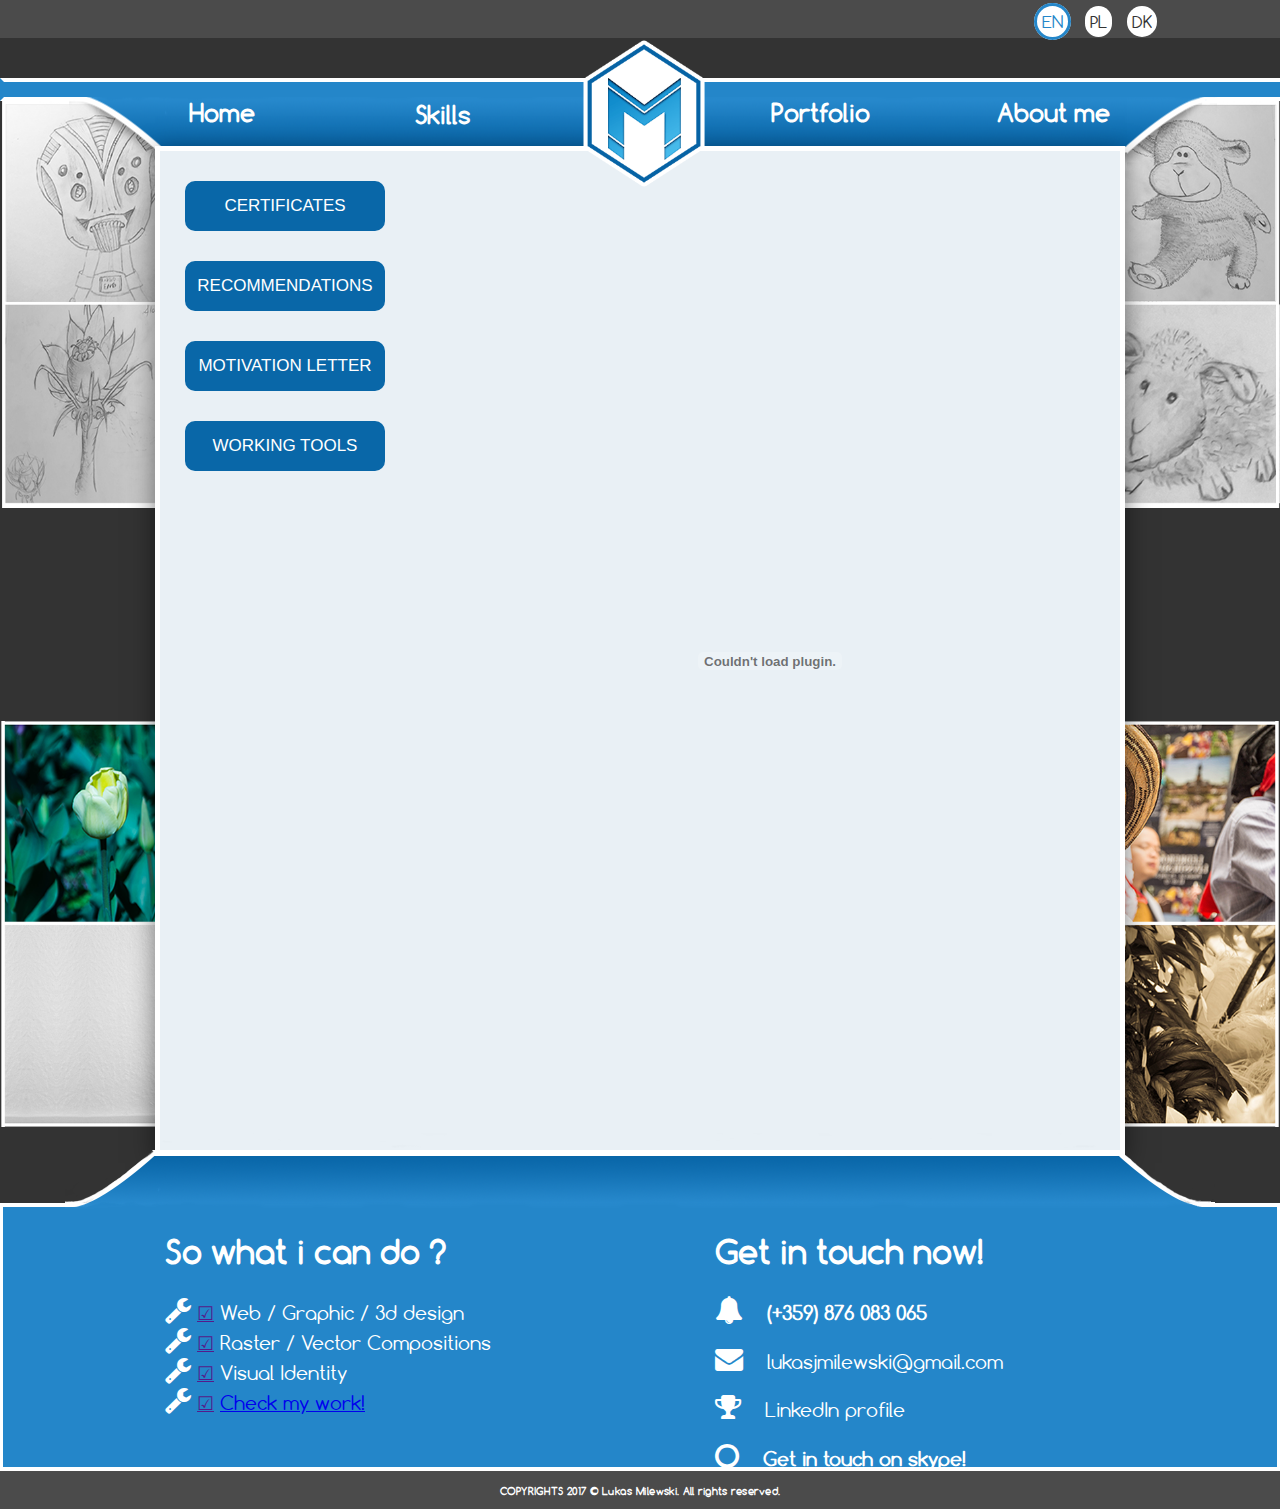
<file: skills.html>
<!DOCTYPE html>
<html>
	<head>
		<meta charset="UTF-8" />
			<title>Lukas Jan Milewski Personal Website</title>
            <meta name="robots" content="index" />
			<meta name="description" content="This is my personal website" />
			<meta name="keywords" content="Web designer , webdesignm web design , frontend developer , multimedia designer, graphic designer, grafisk designer , 3d , internship student from europe, 3d art, freelance designer, posters, logos, vector bitmap graphics, junior freelance designer ,
                                        prywatny freelancer , prywatny grafik komputerowy podkarpackie , grafik komputerowy podkarpackie , freelancer podkarpacke , webdesigner podkarpackie , freelance web designer , grafik do wynajęcia , szukam grafika komputerowego, szukam grafika komputerowego na podkarpaciu , prywatni graficy na podkarpaciu , prywatny grafik komputerowy podkarpacie

                                        " />

			<link rel="Stylesheet" type="text/css" href="css/styles.css" />
        <link rel="stylesheet" type="text/css" href="css/mediaQuerries.css" />
			<link rel="stylesheet" type="text/css" href="css/font-awesome-animation.min.css">
			<link rel="stylesheet" type="text/css" href="https://cdnjs.cloudflare.com/ajax/libs/font-awesome/4.5.0/css/font-awesome.css">
			<script type="text/javascript" src="js/jquery-1.9.1.min.js"></script>
			<script type="text/javascript" src="js/jssor.slider.mini.js"></script>
			<link rel="shortcut icon" href="img/logo.ico">

        <style>
            @media screen and (max-width: 1200px) {
                .mainContainer {width: 960px; margin-left: 0px;!}
                .skillsContainer { margin-left: 160px;}

            }
            </style>

	</head>
	<body>
	
		<div class="languageBar"> 	
			<div class="languageHolder">
				<div id="en"><a href="#">EN</a></div> 
				<div id="pl">PL</div> 
				<div id="dk">DK</div> 
			</div> 
		</div>

            <div class="PushNavigation"></div>

                <div class="navigation">
                    <div class="navigationImage">
                            <div class="navigationBar">
                                <ul>
                                  <li><a class="glow" href="index.html">Home</a></li>
                                  <li><a class="glow" href="skills.html">Skills</a></li>
                                  <li><a class="glow" href="portfolio.html">Portfolio</a></li>
                                  <li><a class="glow" href="aboutme.html">About me</a></li>
                                </ul>
                            </div>
                            <div class="logo"></div>
                        </div>
                </div>

        <div id="backgroundDrawings"><img src="img/background-drawings.png"></div>

        <div class="mainContainer">
			<div class="skillsContainer">
						<div class="skillsBox1"><object width="700" height="950" data="myCv.pdf"></object></div>


							<div class="buttonsHolder">
										<div class="button">
											<a href="certification and diploms.zip">Certificates</a>
											<p class="top">Click to download</p>
											<p class="bottom">3.7 MB.zip</p>
										</div>
										<div class="button">
											<a href="recomendations.zip">Recommendations</a>
											<p class="top">Click to download</p>
											<p class="bottom">282 kb.zip</p>
										</div>
										<div class="button">
											<a href="mv.pdf">Motivation Letter</a>
											<p class="top">Click to download</p>
											<p class="bottom">2.01 MB.pdf</p>
										</div>
										<div class="button">
											<a href="Work station, camera, books.zip">Working tools</a>
											<p class="top">Click to download</p>
											<p class="bottom">4.71 MB.zip</p>
										</div>



                            </div>
		</div>

        <div id="backgroundPhotos"><img src="img/background-photographies.png"></div>

        <footer>
				<div class="footerContainer">
						<div class="footerGraphic"></div>
							<div class="footerSides">
								<div class="footerLeft">
                                    <h1>So what i can do ?</h1>
                                        <h3>
                                    <i class="fa fa-wrench faa-wrench animated-hover"></i> <a href="" >&#9745</a> Web / Graphic / 3d design <br>
                                    <i class="fa fa-wrench faa-wrench animated-hover"></i> <a href="" style="">&#9745</a> Raster / Vector Compositions <br>
                                    <i class="fa fa-wrench faa-wrench animated-hover"></i> <a href="" style="">&#9745</a> Visual Identity</br>
                                    <i class="fa fa-wrench faa-wrench animated fa-4x"></i> <a href="" style="">&#9745</a> <a href="http://lukasjmilewski.com/portfolio.html" style="">Check my work!</a>
                                </h3>
								</div>
								<div class="footerRight">
								<a></a>
									<h1>Get in touch now!</h1>
									<h3><i class="fa fa-bell faa-ring animated"></i>&nbsp&nbsp&nbsp <a href="tel:+359876083065">(+359) 876 083 065</a> </br></h3>
									<h3><i class="fa fa-envelope faa-horizontal animated"></i>   &nbsp&nbsp    lukasjmilewski@gmail.com </br></h3>
									<h3><i class="fa fa-trophy faa-tada animated"></i>&nbsp&nbsp&nbsp <a href="http://www.linkedin.com/in/paxidro">LinkedIn profile</a> </h3>
									<h3><i class="fa fa-circle-o faa-burst animated"></i>  &nbsp&nbsp  <a href="skype:avogadra251?call">Get in touch on skype!</a> </br></h3>
								</div>
							</div>
				</div>
				<div class="footerGrey"><h4>COPYRIGHTS 2017 © Lukas Milewski. All rights reserved.</h4></div>
		</footer>
	
			
				<!--Preloader 1 test 	
			<div id="loading">
				<div id="loading-center">
					<div id="loading-center-absolute">
					<div id="object"></div>
				</div>
			</div>

				</div>
		
			<script type="text/javascript">
			$(document).ready(function() {
					$(window).load(function() {
					$("#loading-center").click(function() {
					$("#loading").fadeOut(500);
					})		
			});
			
			</script>
			<script type="text/javascript">
				$(window).load(function() {
				   $("#loading").fadeOut(500);
				})
			</script>
			-->
			
			
		</div>
	</body>
</html>
</file>
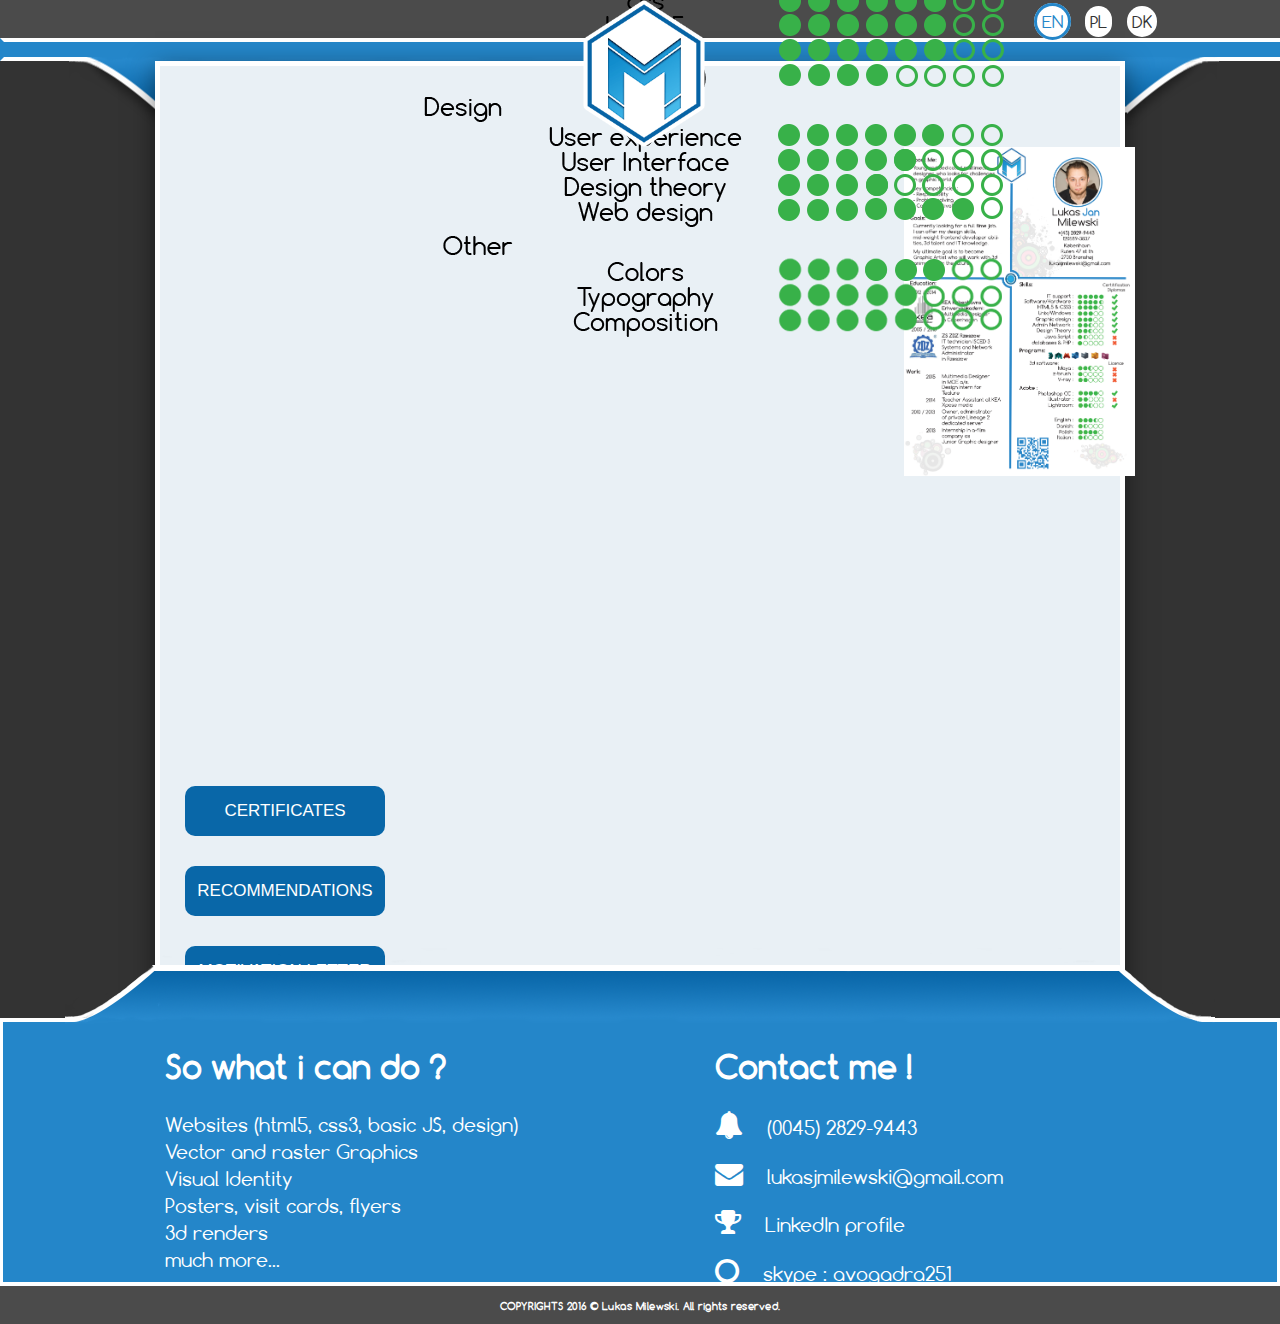
<file: web.html>
<!DOCTYPE html>
<html>
	<head>
		<meta charset="UTF-8" />
			<title>Lukas Jan Milewski Personal Website</title>
            <meta name="robots" content="index" />
			<meta name="description" content="This is my personal website" />
			<meta name="keywords" content="Web designer , webdesignm web design , frontend developer , multimedia designer, graphic designer, grafisk designer , 3d , internship student from europe, 3d art, freelance designer, posters, logos, vector bitmap graphics, junior freelance designer ,
                                        prywatny freelancer , prywatny grafik komputerowy podkarpackie , grafik komputerowy podkarpackie , freelancer podkarpacke , webdesigner podkarpackie , freelance web designer , grafik do wynajęcia , szukam grafika komputerowego, szukam grafika komputerowego na podkarpaciu , prywatni graficy na podkarpaciu , prywatny grafik komputerowy podkarpacie

											" />

			<link rel="Stylesheet" type="text/css" href="css/styles.css" />
			<link rel="stylesheet" type="text/css" href="css/font-awesome-animation.min.css">
			<link rel="stylesheet" type="text/css" href="https://cdnjs.cloudflare.com/ajax/libs/font-awesome/4.5.0/css/font-awesome.css">
			<script type="text/javascript" src="js/jquery-1.9.1.min.js"></script>
			<script type="text/javascript" src="js/jssor.slider.mini.js"></script>
			<link rel="shortcut icon" href="img/logo.ico">
			
	</head>
	<body>
	
		<div class="languageBar"> 	
			<div class="languageHolder">
				<div id="en"><a href="#">EN</a></div> 
				<div id="pl">PL</div> 
				<div id="dk">DK</div> 
			</div> 
		</div>
		<div class="navigation">
			<div class="navigationImage">
					<div class="navigationBar">
						<ul>
						  <li><a class="glow" href="index.html">Home</a></li>
						  <li><a class="glow" href="skills.html">Skills</a></li>
						  <li><a class="glow" href="portfolio.html">Portfolio</a></li>
						  <li><a class="glow" href="aboutme.html">About me</a></li>
						</ul>
					</div>
					<div class="logo"></div>
				</div>
		</div>
		<div class="mainContainer">
			<div class="skillsContainer">
					<div class="skillsSeparator">
						<div class="skillsBox1">
							<div id="cv"><a href="img/cv.png" download><img src="img/cv.png"/></a></div>
								
							</div>
							<div class="boxHolder">
								<div class="skillsBox">
									<a href="skills.html"><p>Graphics</p></a>
								</div>
								<div class="skillsBox">
									<a href="computers.html"><p style="left: -10px;">Computers</p></a>
								</div>
								<div class="skillsBox">
									<a href="web.html"><p>Websites</p></a>
								</div>
							</div>
							<div class="skillsContent">
								<img src="img/skills_web.png" />
							</div>
							<div class="buttonsHolder">
										<div class="button">
											<a href="certification and diploms.zip">Certificates</a>
											<p class="top">Click to download</p>
											<p class="bottom">3.7 MB.zip</p>
										</div>
										<div class="button">
											<a href="recomendations.zip">Recommendations</a>
											<p class="top">Click to download</p>
											<p class="bottom">282 kb.zip</p>
										</div>
										<div class="button">
											<a href="mv.pdf">Motivation Letter</a>
											<p class="top">Click to download</p>
											<p class="bottom">2.01 MB.pdf</p>
										</div>
										<div class="button">
											<a href="Work station, camera, books.zip">Working tools</a>
											<p class="top">Click to download</p>
											<p class="bottom">4.71 MB.zip</p>
										</div>
									</div>
											
					</div>
					
					
			</div>
		</div>
			
				
		<footer>
				<div class="footerContainer">
						<div class="footerGraphic"></div>
							<div class="footerSides">
								<div class="footerLeft">
									<h1>So what i can do ?</h1>
									<h3>Websites (html5, css3, basic JS, design)</br>
									Vector and raster Graphics </br>
									Visual Identity </br>
									Posters, visit cards, flyers </br>
									3d renders </br>
									much more...</h3>
								</div>
								<div class="footerRight">
								<a></a>
									<h1>Contact me !</h1>
									<h3><i class="fa fa-bell faa-ring animated"></i>&nbsp&nbsp&nbsp (0045) 2829-9443 </br></h3>
									<h3><i class="fa fa-envelope faa-horizontal animated"></i>   &nbsp&nbsp    lukasjmilewski@gmail.com </br></h3>
									<h3><i class="fa fa-trophy faa-tada animated"></i>&nbsp&nbsp&nbsp <a href="http://www.linkedin.com/in/paxidro">LinkedIn profile</a> </h3>
									<h3><i class="fa fa-circle-o faa-burst animated"></i>  &nbsp&nbsp  skype : avogadra251 </br></h3>								
								</div>
							</div>
				</div>
				<div class="footerGrey"><h4>COPYRIGHTS 2016 © Lukas Milewski. All rights reserved.</h4></div>
		</footer>
	
			
				<!--Preloader 1 test 	
			<div id="loading">
				<div id="loading-center">
					<div id="loading-center-absolute">
					<div id="object"></div>
				</div>
			</div>

				</div>
		
			<script type="text/javascript">
			$(document).ready(function() {
					$(window).load(function() {
					$("#loading-center").click(function() {
					$("#loading").fadeOut(500);
					})		
			});
			
			</script>
			<script type="text/javascript">
				$(window).load(function() {
				   $("#loading").fadeOut(500);
				})
			</script>
			-->
			
			
		</div>
	</body>
</html>
</file>
<file: others/css/queries.css>
@media screen and (max-width:1200px){
	.device{left:20%;top:-36px;}
	footer li{margin-right:10%;}
	.feature-content{width:55%;}
}
@media screen and (max-width:991px){
	.feature-1,.feature-2{margin-bottom:50px;}
	.device{display:none;}
	.screenshots ul li{width:50%;}
	.screenshots-intro{padding:110px 0 100px 0;}
	.feature-content{width:80%;}
	.features-slider{height:100%}
}
@media screen and (max-width:680px){
	.feature-content{width:60%;}
}
@media screen and (max-width:640px){
	.use-btn{display:none;}
	footer li{display:block;text-align:left;padding:20px 0;border-bottom:dashed 1px #c7cacc;margin-right:0!important;float:none;}
	nav{margin-top:40px;}
	.overlay ul{margin-left:0px;}
	.overlay ul li a{padding:20px 0;min-width:120px;font-size:12px;}
}
@media screen and (max-width:465px){
	.hero h1{font-size:40px;margin:100px 0 45px 0}
	.screenshots ul li{width:100%;min-height:100%;float:none;}
	section.video i{font-size:30px;}
	section.video h1{font-size:15px;font-weight:400;}
	section.video{padding:40px;}
	.feature-content{width:100%;text-align:center;margin-top:20px;}
	.feature-icon{display:block;margin:0 auto;}
	blockquote p{width:60%;}
	.features-slider {padding: 11% 50px 10% 50px;}
}
</file>
<file: css/styles.css>
body {
    background-color: #E9F0F5;
    color: #333;

}


body {
    /*

    background-image: url("../img/background-opacity.png");
     background-repeat: repeat;
    background-size: 600px 600px;


    */


    /*
    linear-gradient(27deg, #151515 5px, transparent 5px) 0 5px,
    linear-gradient(207deg, #151515 5px, transparent 5px) 10px 0px,
    linear-gradient(27deg, #222 5px, transparent 5px) 0px 10px,
    linear-gradient(207deg, #222 5px, transparent 5px) 10px 5px,
    linear-gradient(90deg, #1b1b1b 10px, transparent 10px),
    linear-gradient(#1d1d1d 25%, #1a1a1a 25%, #1a1a1a 50%, transparent 50%, transparent 75%, #242424 75%, #242424);
    */
    background-color: #000C;
    background-size: 20px 20px;
	margin: 0 auto;
    padding: 0;
	font-family: Arial, Helvetica, sans-serif;

}
html {
   -webkit-font-smoothing: antialiased;
  -moz-osx-font-smoothing: grayscale;
}

@font-face {
    font-family: 'myFirstFont';
    src: url('../font/Comfortaa-Regular.ttf');
	font-weight: normal;
    font-style: normal;
}
@font-face {
    font-family: 'mySecondFont';
    src: url('../font/Notera_PersonalUseOnly.ttf');
	font-weight: normal;
    font-style: normal;
}

/*
::-webkit-scrollbar {
  width: 7px;
  height: 7px;
  cursor: pointer
}

::-webkit-scrollbar-track {
  background-color: #ddd;
  border-radius: 10px
}

::-webkit-scrollbar-thumb {
  border-radius: 12px;
  background-color: #2486c9;
}

*/

/* Let's get this party started */
::-webkit-scrollbar {
    width: 16px;
    height: 16px;
}


/* Track */
::-webkit-scrollbar-track {
    -webkit-box-shadow: inset 0 0 6px rgba(0,0,0,0.3);
    -webkit-border-radius: 10px;
    border-radius: 10px;
}

/* Handle */
::-webkit-scrollbar-thumb {
    -webkit-border-radius: 10px;
    border-radius: 10px;
    background: #2486C9;
    -webkit-box-shadow: inset 0 0 6px rgba(0,0,0,0.5);
}
::-webkit-scrollbar-thumb:window-inactive {
    background: rgba(255,0,0,0.4);
}


/*main navigation*/
ul {
	
    list-style-type: none;
    margin: 0;
    padding: 0;
    overflow: hidden;
}
body > div.navigation > div > div.navigationBar > ul li {
float: left;
}

div.navigation > div > div.navigationBar > ul li a {
	font-family: myFirstFont;
    display: block;
    color: white;
    text-align: center;
    padding: 15px 120px;
    text-decoration: none;
	font-weight: bold;
	font-size: 20;
}


.PushNavigation {
    height: 40px;
}



/* Change the link color to #111 (black) on hover */

.navigationBar {
	width: 1200px;
	height:40px;
	margin: 0 auto;

}
/*main navigation*/


.languageBar {
	background-color: #4b4b4b;
	height: 38px;
	min-width: 1280px;
	
}
.navigation {
	border-width: 4px;
	border-top-color: rgb(255, 255, 255);
	border-bottom-color: rgb(255, 255, 255);
	border-left-color: #2486c9;
	border-right-color: #2486c9;
	border-style: solid;
	/* box-shadow: 0px 7px 11px 0px rgba(0, 0, 0, 0.38); */
    background-color: #2486c9;
	min-width: 1280px;
	height: 15px;
	z-index: 111;
	
 
}
.navigationImage  {
	background-image: url("../img/navigation2.png");
	background-repeat: no-repeat;
	background-position: center; 
	   margin: 0 auto;
	height: 78px;
	margin-top: 15px;


}
.navigation img {
	margin: 0 auto;
	

}
.logo {
	margin: 0 auto;
	margin-top: -131px;
	background-image: url("../img/logo.png");
	width: 180px;
	height: 215px;
	 position: relative;
    z-index: 999999;
		  -moz-transform: scale(0.80);
    -webkit-transform: scale(0.80);
    transform: scale(0.68);
}
div.navigation > div > div.navigationBar > ul > li:nth-child(3) > a {
	margin-left: 105px;
	    width: 0px;
		margin-top: -16px;
		padding-left: 76px;
}
div.navigation > div > div.navigationBar > ul > li:nth-child(4) > a {
	margin-left:-19px;
	margin-top: -16px;
	width: 122px;
}
div.navigation > div > div.navigationBar > ul > li:nth-child(1) > a
{
margin-top: -16px;
margin-left: 25px;

}

div.navigation > div > div.navigationBar > ul > li:nth-child(2) > a {
	margin-top:  -14px;
	padding-left: 40px;
}

a.glow, a.glow:hover, a.glow:focus {
	text-decoration: none;
	color: #fff;
	text-shadow: none;
	-webkit-transition: 500ms linear 0s;
	-moz-transition: 500ms linear 0s;
	-o-transition: 500ms linear 0s;
	transition: 500ms linear 0s;
	outline: 0 none;
}
div.mainContainer > div.sliderImage > div > img:nth-child(2) {

}

a.glow:hover, a.glow:focus
{
	color: #fff;
	text-shadow: -1px 1px 5px #ffc, 1px -1px 5px #fff;
}



body > footer > div.footerContainer > div.footerSides > div.footerRight > h3:nth-child(3) > a,
body > footer > div.footerContainer > div.footerSides > div.footerRight > h3:nth-child(6) > a,
body > div.mainContainer > footer > div.footerContainer > div.footerSides > div.footerRight > h3:nth-child(3) > a,
body > div.mainContainer > footer > div.footerContainer > div.footerSides > div.footerRight > h3:nth-child(6) > a
{
    text-decoration: none;
    color: white;
    font-weight: bold;
}


body > footer > div.footerContainer > div.footerSides > div.footerLeft > h3 > a:nth-child(2),
body > footer > div.footerContainer > div.footerSides > div.footerLeft > h3 > a:nth-child(5),
body > footer > div.footerContainer > div.footerSides > div.footerLeft > h3 > a:nth-child(8),
body > footer > div.footerContainer > div.footerSides > div.footerLeft > h3 > a:nth-child(11),
body > footer > div.footerContainer > div.footerSides > div.footerLeft > h3 > a:nth-child(12)

{
    transition: all 0.5s ease-out;
    text-decoration: none; color:#fff; font-size:1.5em;
}

body > footer > div.footerContainer > div.footerSides > div.footerLeft > h3 > a:nth-child(2):hover,
body > footer > div.footerContainer > div.footerSides > div.footerLeft > h3 > a:nth-child(5):hover,
body > footer > div.footerContainer > div.footerSides > div.footerLeft > h3 > a:nth-child(8):hover,
body > footer > div.footerContainer > div.footerSides > div.footerLeft > h3 > a:nth-child(11):hover,
body > footer > div.footerContainer > div.footerSides > div.footerLeft > h3 > a:nth-child(12):hover

{
 color: #1cc940;
}

/************************************************
mainContainer start
*************************************************/
/*how many images we have*/
$slides: 4;

/* how much we want each slide to show*/
$time_per_slide: 4;

/* total time needed for full animation*/
$total_animation_time: $time_per_slide * $slides;


.sliderContainer {
  margin: 0 auto;
  width: 1200px;
  height: 600px;
  overflow: hidden;
  border: 10px solid;
  border-top-color: #856036;
  border-left-color: #5d4426;
  border-bottom-color: #856036;
  border-right-color: #5d4426;
  position: relative;

}

.photo {
  position: relative;
  animation: round 16s infinite;
  opacity: 0;
}

@keyframes round {
  25% {
    opacity: 1;
  }
  40% {
    opacity: 0;
  }
}
img:nth-child(1) {
  animation-delay: 12s;
}

img:nth-child(2) {
  animation-delay: 8s;
}

img:nth-child(3) {
  animation-delay: 4s;
}

img:nth-child(4) {
  animation-delay: 0s;
}

@for $index from 1 to $slides + 1{
  img:nth-child(#{$index}){
    animation-delay:#{$total_animation_time - $time_per_slide * $index}s
  }
}

@for $index from 1 to $slides + 1{
  img:nth-child(#{$index}){
    animation-delay:#{$total_animation_time - $time_per_slide * $index}s
  }
}
/********************************************************
Front page skills 
/********************************************************/
/* Import the Google Font 'Lato' */

@import url(http://fonts.googleapis.com/css?family=Lato:300,400,700);

/* Container styles */


.container {
  padding: 50px 0;
  text-align: center;
}

.chart {
  position: relative;
  display: inline-block;
  color: #999;
  font-size: 20px;
  text-align: center;
  margin: 0px 49px;
}

.chart figcaption {
  padding: 50px 25px;
  width: 100px;
  height: 50px;
  border: 20px solid #f0f0f0;
  border-radius: 100px;
  line-height: 50px;
}

.chart img {
  position: absolute;
  max-width: 100px;
  max-height: 100px;

}


/* END Container styles */


/* Colors for the circles and positions for the graphics */

.html {
  top: 50px;
  left: 45px;
}

.html + svg .outer {
  stroke: #e34f26;
}

.css {
  top: 55px;
  left: 48px;
}

.css + svg .outer {
  stroke: #0d84ce;
}

.javascript {
  max-width: 90px;
  max-height: 90px;
  top: 45px;
  left: 45px;
}

.javascript + svg .outer {
  stroke: #f0e040;
}

.node {
  width: 200px;
  height: 200px;
  top: 45px;
  left: 45px;
}

.node + svg .outer {
  stroke: #83cd29;
}

.chart svg {
  position: absolute;
  top: 0;
  left: 0;
}

.outer {
  fill: transparent;
  stroke: #333;
  stroke-width: 10;
  stroke-dasharray: 534;
  transition: stroke-dashoffset 1s;
  -webkit-animation-play-state: running;
  /* firefox bug fix - won't rotate at 90deg angles */
  -moz-transform: rotate(-89deg) translateX(-190px);
}

.chart:hover .outer {
  stroke-dashoffset: 534 !important;
  -webkit-animation-play-state: paused;
}


/* END Circle colors and graphic positions */


/* Set the initial values for the animation */

.chart[data-percent='100'] .outer {
  stroke-dashoffset: 0;
  -webkit-animation: show100 2s;
  animation: show100 2s;
}

.chart[data-percent='75'] .outer {
  stroke-dashoffset: 133;
  -webkit-animation: show75 2s;
  animation: show75 2s;
}

.chart[data-percent='50'] .outer {
  stroke-dashoffset: 267;
  -webkit-animation: show50 2s;
  animation: show50 2s;
}

.chart[data-percent='25'] .outer {
  stroke-dashoffset: 401;
  -webkit-animation: show25 2s;
  animation: show25 2s;
}


/* END set initial animation values */


/* Keyframes for the initial animation */

@-webkit-keyframes show100 {
  from {
    stroke-dashoffset: 537;
  }
  to {
    stroke-dashoffset: 0;
  }
}

@keyframes show100 {
  from {
    stroke-dashoffset: 537;
  }
  to {
    stroke-dashoffset: 0;
  }
}

@-webkit-keyframes show75 {
  from {
    stroke-dashoffset: 537;
  }
  to {
    stroke-dashoffset: 134;
  }
}

@keyframes show75 {
  from {
    stroke-dashoffset: 537;
  }
  to {
    stroke-dashoffset: 124;
  }
}

@-webkit-keyframes show50 {
  from {
    stroke-dashoffset: 537;
  }
  to {
    stroke-dashoffset: 267;
  }
}

@keyframes show50 {
  from {
    stroke-dashoffset: 537;
  }
  to {
    stroke-dashoffset: 267;
  }
}

@-webkit-keyframes show25 {
  from {
    stroke-dashoffset: 537;
  }
  to {
    stroke-dashoffset: 401;
  }
}

@keyframes show25 {
  from {
    stroke-dashoffset: 537;
  }
  to {
    stroke-dashoffset: 401;
  }
}

.skillsDescription {
	width: 1200px;
	height: 170px;

}
.skillsDescription h3 {
	font-weight: normal;
}
.skills3d , .skillsVector, .skillsDrawings, .skillsCoding {
	width: 290px;
	height: 170px;
	display: inline-block;
	color: #fff;
	font-family: 'myFirstFont';
	text-align: center;
}
body > doctype > div.mainContainer > div.frontPageSkills > div > div.skills3d > h3 {
	margin-top: -5px;
	    font-size: 20px;
}
body > doctype > div.mainContainer > div.frontPageSkills > div > div.skillsVector > h3 {
	font-size: 20px;
}
body > doctype > div.mainContainer > div.frontPageSkills > div > div.skillsDrawings > h3{
	font-size: 20px;
}
body > doctype > div.mainContainer > div.frontPageSkills > div > div.skillsCoding > h3 {
	font-size: 20px;
}

/* END Keyframes for the initial animation */
/********************************************************
Front page skills 
/********************************************************/
.mainContainer {
	width: 100%;
    height: auto;

    position: relative;
    z-index: 1;
	
}
.sliderimage {
	width: 900px;
	height: 605px;
    border-top-width: 8px;
    border-left-width: 8px;
    border-right-width: 8px;
	border-color: rgb(255, 255, 255);
	border-style: solid;
	  -moz-transform: scale(0.80);
    -webkit-transform: scale(0.80);
    transform: scale(0.80);
	margin: 0 auto;
	position:relative;
	z-index:1;
	    margin-top: -70px;
}
.intrudoction {
	width: 1200px;
	height: 420px;
  border-width: 3px;
  border-color: rgb(255, 255, 255);
  border-style: solid;
    border-bottom-width: 6px;
    border-left-width: 6px;
    border-right-width: 6px;
  /*background-image: -moz-linear-gradient( 90deg, rgb(6,99,165) 0%, rgb(46,145,213) 100%);
  background-image: -webkit-linear-gradient( 90deg, rgb(6,99,165) 0%, rgb(46,145,213) 100%);
  background-image: -ms-linear-gradient( 90deg, rgb(6,99,165) 0%, rgb(46,145,213) 100%); *
  */
    background-color: #2486c9;
	 -moz-transform: scale(0.80);
    -webkit-transform: scale(0.80);
    transform: scale(0.80);
    margin: 0 auto;
    position: relative;
    top:-46px;
    box-shadow: 0px 7px 25px 0px rgba(0, 0, 0, 0.5);

}
.intrudoction h3 {
    font-family: 'myFirstFont';
	width: 600px;
	color: white;
	padding-left: 30px;
	font-weight: normal;
	font-size: 20px;
}
.intrudoction h1 {
    font-family: 'myFirstFont';
	color: white;
	padding-left: 30px;
	font-size: 36px;
}
.intrudoctionLeft {
	width: 580px;
	height: 500px;
	float:left;
}

.intrudoctionRight {
	width: 600px;
	height: 500px;
	float: right;
}
#myFace {
	
	width: 278px;
	height: 277px;
	margin: 0 auto;
    margin-top: 30px;
    border-radius: 150px;
}
div.navigation > div > div.navigationBar > ul > li > a{
	font-size: 24px;
}
/**********************************************************
@-webkit-keyframes myFace {
0% { -webkit-transform: rotate(0deg) translate(2px, 1px); }
10% { -webkit-transform: rotate(2deg) translate(1px, 2px); }
20% { -webkit-transform: rotate(-2deg) translate(3px, 0px) ; }
30% { -webkit-transform: rotate(0deg) translate(0px, -2px); }
40% { -webkit-transform: rotate(-2deg) translate(-1px, 1px); }
50% { -webkit-transform: rotate(2deg) translate(1px, -2px); }
60% { -webkit-transform: rotate(0deg) translate(3px, -1px); }
70% { -webkit-transform: rotate(2deg) translate(-2px, -1px); }
80% { -webkit-transform: rotate(-2deg) translate(1px, 1px); }
90% { -webkit-transform: rotate(0deg) translate(-2px, -2px); }
100% { -webkit-transform: rotate(2deg) translate(-1px, 2px); }
}

#myFace img:hover {
-webkit-animation-name: myFace;
-webkit-animation-duration: 1s;
-webkit-animation-timing-function: linear;
-webkit-animation-iteration-count: infinite;
animation-name: myFace;
animation-duration: 1s;
animation-timing-function: linear;
animation-iteration-count: 1;
}
*********************************************************/
#myFace {
  padding: 20px 40px;
  color: #fff;
  /* transition: transform 0.2s; */
}
#myFace:hover {
  color: #fff;
  animation: shake 1s ease-in-out;
}
@keyframes shake {
  0% {
    transform: translateX(0);
  }

  20% {
    transform: translateX(-10px);
  }

  40% {
    transform: translateX(10px);
  }

  60% {
    transform: translateX(-10px);
  }

  80% {
    transform: translateX(10px);
  }

  100% {
    transform: translateX(0);
  }
}

#myFace {
  cursor: pointer;

}
 
#myFace img {
  filter: url("data:image/svg+xml;utf8,<svg xmlns='http://www.w3.org/2000/svg'><filter id='grayscale'><feColorMatrix type='matrix' values='0.3333 0.3333 0.3333 0 0 0.3333 0.3333 0.3333 0 0 0.3333 0.3333 0.3333 0 0 0 0 0 1 0'/></filter></svg>#grayscale");
  /* Firefox 10+, Firefox on Android */
  -webkit-filter: grayscale(100%);
  filter: grayscale(100%);
  filter: gray;
  /* IE 6-9 */
  -moz-transition: all .5s ease-in;
  -o-transition: all .5s ease-in;
  -webkit-transition: all .5s ease-in;
  transition: all .5s ease-in;
    position: relative;
}
 
#myFace:hover img {
  filter: url("data:image/svg+xml;utf8,<svg xmlns='http://www.w3.org/2000/svg'><filter id='grayscale'><feColorMatrix type='matrix' values='1 0 0 0 0, 0 1 0 0 0, 0 0 1 0 0, 0 0 0 1 0'/></filter></svg>#grayscale");
  -webkit-filter: none;
  filter: none;
  
  
}

.tooltip {
position: relative; opacity: 0; color: #FFF;
top: -100px; left: 200px;
width: 180px; height: 25px;font-size: 20px;
border-radius: 25px; -webkit-border-radius: 25px;
background-color: rgba(0,0,30,0.2);

-webkit-transition: .5s; transition: .5s;
-webkit-transform: rotateY(180deg); transform: rotateY(180deg);
text-align: center;
}
.intrudoctionRight.tooltip:after {
position: absolute; top: 100%; left: 45%; height: 0; width: 0;
border: 6px solid transparent; border-top: 6px solid rgba(0, 0, 30, 0.5);
content: "Awesome!"; white-space: nowrap; color:#DDD;
}
.intrudoctionRight:hover .tooltip {
opacity: 1; top: -350px;
-webkit-transform: rotateY(0deg); transform: rotateY(0deg);
}

.intrudoctionRight h1 {
	font-family: 'mySecondFont';
	font-weight: normal;
	font-size: 45px;
    text-align: center;
	margin-top: -60px;
}
.intrudoctionRight h2 {
	font-family: 'myFirstFont';
	color: white;
	font-weight: bold;
	font-size: 22px;
	text-align: right;
    padding-right: 18%;
    margin-top: -32px;
}
#backgroundPhotos {
    margin: 0 auto;
	position:relative;
    height: 100px;
    top: -435px;
    margin-top: 0px;
    z-index: -2;

}
#backgroundPhotos img{
	position: relative;
	z-index: -2;
	width: 100%;
	background-repeat: no-repeat;

}
#backgroundDrawings img {
	position: relative;
	z-index: -9;
	width: 100%;
	background-repeat: no-repeat;

}
#backgroundDrawings {
	position:relative;
    height: 45px;
    z-index:-2;
	
}

.frontPageSkills {
	position: relative;
	z-index: 2;
	width: 1200px;
	height: 420px;
	border-width: 6px;
	border-color: rgb(255, 255, 255);
	border-style: solid;
	background-image: -moz-linear-gradient( 90deg, rgb(6,99,165) 0%, rgb(46,145,213) 100%);
	background-image: -webkit-linear-gradient( 90deg, rgb(6,99,165) 0%, rgb(46,145,213) 100%);
	background-image: -ms-linear-gradient( 90deg, rgb(6,99,165) 0%, rgb(46,145,213) 100%);
	  -moz-transform: scale(0.80);
    -webkit-transform: scale(0.80);
    transform: scale(0.80);
    margin: 0 auto;
    top: -138px;
    box-shadow: 0px 7px 25px 0px rgba(0, 0, 0, 0.38);
}
/************************************************
mainContainer ends
*************************************************/

/************************************************
Footer starts
*************************************************/
footer {
    position: relative;
    z-index: 3;
	min-width: 1280px;
	margin: 0 auto;
    margin-top: -53px;
}

.footerGraphic {
	height: 90px;
	margin: 0 auto;
	width: 1150px;
	background-image: url("../img/footer2.png");
	background-repeat: no-repeat;
	margin-top: -88px;
	position: relative;
	z-index: 1;
	

}

.footerContainer{
	height: 260px;
	width: 99.5%;
	border-top-width: 4px;
	border-bottom-width: 4px;
	border-color: rgb(255, 255, 255);
	border-style: solid;
	background-color: #2486c9;
	margin: 0 auto;
	
}

.footerSides {
	width: 950px;
	height: 240px;
	margin: 0 auto;

	margin: 0 auto;
}
.footerSides i {
	    font-size: 1.5em;
}
.footerLeft  {
	font-family: myFirstFont;
	float: left;
	width: 400px;
	height: 240px;
	color: #fff;
}
.footerRight  {
	font-family: myFirstFont;
	float: right;
	margin: 0 auto;
	width: 400px;
	height: 240px;
	color: #fff;
}
.footerRight h3, .footerLeft h3 {
	font-weight: normal;
}
.footerGrey {
	background-color: #4b4b4b;
	height: 38px;
	width: 100%;
}
.footerGrey h4 {
	text-align: center;
	color: #fff;
	font-family: myFirstFont;
	padding-top: 15px;
	    margin: 0;
			zoom: 0.8;
	  -moz-transform: scale(0.8);
    -webkit-transform: scale(0.8);
    transform: scale(0.8);
}

.footerRight > h3:nth-child(5) > a:nth-child(2) {
	text-decoration:none;
	color: #fff;
}
/************************************************
Footer end
*************************************************/

/*************
Preloader1
****/
#loader-wrapper .loader-section {
    position: fixed;
    top: 0;
    width: 51%;
    height: 100%;
    background: #222222;
    z-index: 1000;
}
 
#loader-wrapper .loader-section.section-left {
    left: 0;
	background-color: #fff;
	background-color: #0663A5;
	 -ms-transform: skewX(15deg); /* IE 9 */
    -webkit-transform: skewX(15deg); /* Safari */
    transform: skewX(15deg);
	width:1400px;
	border-top: 6px solid white;
	z-index: 5;
	
}
 
#loader-wrapper .loader-section.section-right {
    right: 0;
	background-color: #0663A5;
	 -ms-transform: skewX(-15deg); /* IE 9 */
    -webkit-transform: skewX(-15deg); /* Safari */
    transform: skewX(-15deg);
	width:1400px;
	border-top: 6px solid white;
	z-index: 5;
}

#loader-wrapper .loader-section.section-center {
    right: 0;
	background-color: #fff;
	width:100%;
	height: 100%;
	z-index: 4;
}

#loader {
    z-index: 1001; /* anything higher than z-index: 1000 of .loader-section */
}
#content {
    margin: 0 auto;
    padding-bottom: 50px;
    width: 80%;
    max-width: 978px;
}

/* Loaded */
.loaded #loader-wrapper .loader-section.section-left {
    -webkit-transform: translateX(-100%);  /* Chrome, Opera 15+, Safari 3.1+ */
    -ms-transform: translateX(-100%);  /* IE 9 */
    transform: translateX(-100%);  /* Firefox 16+, IE 10+, Opera */
}
 
.loaded #loader-wrapper .loader-section.section-right {
    -webkit-transform: translateX(100%);  /* Chrome, Opera 15+, Safari 3.1+ */
    -ms-transform: translateX(100%);  /* IE 9 */
    transform: translateX(100%);  /* Firefox 16+, IE 10+, Opera */
}

.loaded #loader-wrapper .loader-section.section-center {
    -webkit-transform: translateY(100%);  /* Chrome, Opera 15+, Safari 3.1+ */
    -ms-transform: translateY(100%);  /* IE 9 */
    transform: translateY(100%);  /* Firefox 16+, IE 10+, Opera */
}

.loaded #loader {
    opacity: 0;
}
.loaded #loader-wrapper {
    visibility: hidden;
}
.loaded #loader {
    opacity: 0;
    -webkit-transition: all 0.3s ease-out; 
            transition: all 0.3s ease-out;
}
.loaded #loader-wrapper .loader-section.section-right,
.loaded #loader-wrapper .loader-section.section-left,
.loaded #loader-wrapper .loader-section.section-center {
 
    -webkit-transition: all 0.3s 0.3s ease-out; 
            transition: all 0.3s 0.3s ease-out;
}
.loaded #loader-wrapper {
        /*-webkit-transform: translateY(-100%);
            -ms-transform: translateY(-100%);
                transform: translateY(-100%);*/
 
        -webkit-transition: all 0.3s 0.6s ease-out; 
                transition: all 0.3s 0.6s ease-out;
}
.loaded #loader-wrapper .loader-section.section-right,
.loaded #loader-wrapper .loader-section.section-left,
.loaded #loader-wrapper .loader-section.section-center {
 
    -webkit-transition: all 0.7s 0.3s cubic-bezier(0.645, 0.045, 0.355, 1.000); 
                transition: all 0.7s 0.3s cubic-bezier(0.645, 0.045, 0.355, 1.000);
}
.loaded #loader-wrapper {
        /*-webkit-transform: translateY(-100%);
            -ms-transform: translateY(-100%);
                transform: translateY(-100%);*/
 
        -webkit-transition: all 0.3s 1s ease-out; 
                transition: all 0.3s 1s ease-out;
}
#loader-wrapper {
    position: fixed;
    top: 0;
    left: 0;
    width: 100%;
    height: 100%;
    z-index: 1000;
}
#loader {
    display: block;
    position: relative;
    left: 50%;
    top: 50%;
    width: 150px;
    height: 150px;
    margin: -75px 0 0 -75px;
    border-radius: 50%;
    border: 3px solid transparent;
    border-top-color: #3498db;

    -webkit-animation: spin 2s linear infinite; /* Chrome, Opera 15+, Safari 5+ */
    animation: spin 2s linear infinite; /* Chrome, Firefox 16+, IE 10+, Opera */

    z-index: 1001;
}

    #loader:before {
        content: "";
        position: absolute;
        top: 5px;
        left: 5px;
        right: 5px;
        bottom: 5px;
        border-radius: 50%;
        border: 3px solid transparent;
        border-top-color: #e74c3c;

        -webkit-animation: spin 3s linear infinite; /* Chrome, Opera 15+, Safari 5+ */
        animation: spin 3s linear infinite; /* Chrome, Firefox 16+, IE 10+, Opera */
    }

    #loader:after {
        content: "";
        position: absolute;
        top: 15px;
        left: 15px;
        right: 15px;
        bottom: 15px;
        border-radius: 50%;
        border: 3px solid transparent;
        border-top-color: #f9c922;

        -webkit-animation: spin 1.5s linear infinite; /* Chrome, Opera 15+, Safari 5+ */
          animation: spin 1.5s linear infinite; /* Chrome, Firefox 16+, IE 10+, Opera */
    }

    @-webkit-keyframes spin {
        0%   { 
            -webkit-transform: rotate(0deg);  /* Chrome, Opera 15+, Safari 3.1+ */
            -ms-transform: rotate(0deg);  /* IE 9 */
            transform: rotate(0deg);  /* Firefox 16+, IE 10+, Opera */
        }
        100% {
            -webkit-transform: rotate(360deg);  /* Chrome, Opera 15+, Safari 3.1+ */
            -ms-transform: rotate(360deg);  /* IE 9 */
            transform: rotate(360deg);  /* Firefox 16+, IE 10+, Opera */
        }
    }
    @keyframes spin {
        0%   { 
            -webkit-transform: rotate(0deg);  /* Chrome, Opera 15+, Safari 3.1+ */
            -ms-transform: rotate(0deg);  /* IE 9 */
            transform: rotate(0deg);  /* Firefox 16+, IE 10+, Opera */
        }
        100% {
            -webkit-transform: rotate(360deg);  /* Chrome, Opera 15+, Safari 3.1+ */
            -ms-transform: rotate(360deg);  /* IE 9 */
            transform: rotate(360deg);  /* Firefox 16+, IE 10+, Opera */
        }
    }

    #loader-wrapper .loader-section {
        position: fixed;
        top: 0;
        width: 51%;
        height: 100%;
        background: #222222;
        z-index: 1000;
        -webkit-transform: translateX(0);  /* Chrome, Opera 15+, Safari 3.1+ */
        -ms-transform: translateX(0);  /* IE 9 */
        transform: translateX(0);  /* Firefox 16+, IE 10+, Opera */
    }

    #loader-wrapper .loader-section.section-left {
        left: 0;
    }

    #loader-wrapper .loader-section.section-right {
        right: 0;
    }
	
	#loader-wrapper .loader-section.section-center {
        top: 0;
    }

    /* Loaded */
    .loaded #loader-wrapper .loader-section.section-left {
        -webkit-transform: translateX(-100%);  /* Chrome, Opera 15+, Safari 3.1+ */
            -ms-transform: translateX(-100%);  /* IE 9 */
                transform: translateX(-100%);  /* Firefox 16+, IE 10+, Opera */

        -webkit-transition: all 0.7s 0.3s cubic-bezier(0.645, 0.045, 0.355, 1.000);  
                transition: all 0.7s 0.3s cubic-bezier(0.645, 0.045, 0.355, 1.000);
    }

    .loaded #loader-wrapper .loader-section.section-right {
        -webkit-transform: translateX(100%);  /* Chrome, Opera 15+, Safari 3.1+ */
            -ms-transform: translateX(100%);  /* IE 9 */
                transform: translateX(100%);  /* Firefox 16+, IE 10+, Opera */

-webkit-transition: all 0.7s 0.3s cubic-bezier(0.645, 0.045, 0.355, 1.000);  
        transition: all 0.7s 0.3s cubic-bezier(0.645, 0.045, 0.355, 1.000);
    }
	
	.loaded #loader-wrapper .loader-section.section-center {
        -webkit-transform: translateY(100%);  /* Chrome, Opera 15+, Safari 3.1+ */
            -ms-transform: translateY(100%);  /* IE 9 */
                transform: translateY(100%);  /* Firefox 16+, IE 10+, Opera */

-webkit-transition: all 0.7s 0.3s cubic-bezier(0.645, 0.045, 0.355, 1.000);  
        transition: all 0.7s 0.3s cubic-bezier(0.645, 0.045, 0.355, 1.000);
    }
    
    .loaded #loader {
        opacity: 0;
        -webkit-transition: all 0.3s ease-out;  
                transition: all 0.3s ease-out;
    }
    .loaded #loader-wrapper {
        visibility: hidden;

        /*-webkit-transform: translateY(-100%);  /* Chrome, Opera 15+, Safari 3.1+ */
        /*    -ms-transform: translateY(-100%);  /* IE 9 */
        /*        transform: translateY(-100%);  /* Firefox 16+, IE 10+, Opera */

        -webkit-transition: all 0.3s 1s ease-out;  
                transition: all 0.3s 1s ease-out;
    }
    
    /* JavaScript Turned Off */
    .no-js #loader-wrapper {
        display: none;
    }
    .no-js h1 {
        color: #222222;
    }

    #content {
        margin: 0 auto;
        padding-bottom: 50px;
        width: 80%;
        max-width: 978px;
    }  


	

/*************
Preloader2
****/
#loading{
background-color: #bd4932;
height: 100%;
width: 100%;
position: fixed;
z-index: 1;
margin-top: 0px;
top: 0px;
}

#loading-center{
	width: 100%;
	height: 100%;
	position: relative;
}
#loading-center-absolute {
	position: absolute;
	left: 50%;
	top: 50%;
	height: 200px;
	width: 200px;
	margin-top: -100px;
	margin-left: -100px;
}
#object{
	width: 80px;
	height: 80px;
	background-color: #FFF;
	-webkit-animation: animate 1s infinite ease-in-out;
	animation: animate 1s infinite ease-in-out;
	margin-right: auto;
	margin-left: auto;
	margin-top: 60px;
}
@-webkit-keyframes animate {
  0% { -webkit-transform: perspective(160px); }
  50% { -webkit-transform: perspective(160px) rotateY(-180deg); }
  100% { -webkit-transform: perspective(160px) rotateY(-180deg) rotateX(-180deg); }
}

@keyframes animate {
  0% { 
    transform: perspective(160px) rotateX(0deg) rotateY(0deg);
    -webkit-transform: perspective(160px) rotateX(0deg) rotateY(0deg); 
  } 50% { 
    transform: perspective(160px) rotateX(-180deg) rotateY(0deg);
    -webkit-transform: perspective(160px) rotateX(-180deg) rotateY(0deg) ;
  } 100% { 
    transform: perspective(160px) rotateX(-180deg) rotateY(-180deg);
    -webkit-transform: perspective(160px) rotateX(-180deg) rotateY(-180deg);
  }
}
/*************
Preloader1
****/

#jssor_1 h3 {
	position: relative;
    z-index: 5;
    color: #fff;
    font-family: 'myFirstFont';
    margin-top: 400px;
	margin-left: 10px;
	width: 42%;
    background-color: rgba(0, 0, 0, 0.5);
    background: rgba(0, 0, 0, 0.5);
	border-bottom: 2px solid #fff;
}
#jssor_1 h4 {
	position: relative;
    z-index: 5;
    color: #fff;
    font-family: 'myFirstFont';
	margin-left: 10px;
	margin-top: -19px;
    font-size: 14px;
	width: 42%;
    background-color: rgba(0, 0, 0, 0.5);
    background: rgba(0, 0, 0, 0.5);
}

/************************************************
Screen Loader CSS end
***************/

.aboutMeContainer {
    margin: 0 auto;
    width: 960px;
    position: relative;
    top: 0px;
    border: 5px solid white;
    border-color: rgb(255, 255, 255);
    border-style: solid; background-color: #E9F0F5;
    box-shadow: rgba(0, 0, 0, 0.5) 0px 7px 25px 0px;
 }
.portfolioContainer {
	width: 960px;
	margin: 0 auto;
	border: 5px solid white;
    border-color: rgb(255, 255, 255);
    border-style: solid;
    background-color: #e9f0f5;
    box-shadow: rgba(0, 0, 0, 0.5) 0px 7px 25px 0px;

}
.skillsContainer {
	width: 960px;
	height: 1000px;
	margin: 0 auto;
	border: 5px solid white;
    border-color: rgb(255, 255, 255);
    border-style: solid;
    background-color: #e9f0f5;
    box-shadow: rgba(0, 0, 0, 0.5) 0px 7px 25px 0px;

}

div.skillsContainer h2 {
	font-family: MyFirstFont;
	text-align: center;
}
#pl , #dk , #en {
	display: inline;
    padding: 5px;
    background-color: #fff;
    border-radius: 50px;
    position: relative;
    top: 10px;
    font-family: MyFirstFont;
	    margin-left: 10px;
}
.languageHolder {
	margin-left: 80%;
}
.languageHolder a {
	text-decoration: none;
	font-size: bold;
	color: #2486c9;
}
#en {
	border: 3px solid #2486c9;
}
.whitePaper {
	background-color: #fff;
	width:100%;
	height:100%;
}
.skillsSeparator {
	height: 100%;
	width: 100%;
}
.boxHolder {
	    width: 700px;
    position: relative;
    left: 272px;
        top: -288px;
}

.skillsBox {
    width: 130px;
    height: 130px;
	border: 5px solid #2486c9;
	display:inline-block;
	position: relative;
	border-radius: 123px;
	margin-left: 30px;
	transition:All 1s ease;
	-webkit-transition:All 1s ease;
	-moz-transition:All 1s ease;
	-o-transition:All 1s ease;
}
.skillsBox:hover {
-webkit-box-shadow: 0px 0px 10px rgba(5, 5, 5, 1);
-moz-box-shadow: 0px 0px 10px rgba(5, 5, 5, 1);
box-shadow: 0px 0px 10px rgba(5, 5, 5, 1);
-webkit-transform: scale3d(1.02, 1.02, 1.02);
-moz-transform: scale3d(1.02, 1.02, 1.02);
-o-transform: scale3d(1.02, 1.02, 1.02);
-ms-transform: scale3d(1.02, 1.02, 1.02);
transform: scale3d(1.02, 1.02, 1.02);
border: 5px double white;
background-color: #2486c9;

}

.skillsBox1 {
    float: right;
    position: relative;
    top: 35px;
}

.skillBox {
		-webkit-transition:All 1s ease;
	-moz-transition:All 1s ease;
	-o-transition:All 1s ease;
}
.skillsBox p:hover {
color: white;
}

#cv > a > img {
	position: relative;
    width: 231px;
        top: 46px;
		    left: 15px;
}

div.skillsContent {
	width: 710px;
    height: 550px;
	position: relative;
	left: 238px;
    top: -285px;
}
body > div.mainContainer > div > div > div.boxHolder > div:nth-child(2) > a > p {
	
}
body > div.mainContainer > div > div > div:nth-child(2) {

}
body > div.mainContainer > div > div > div:nth-child(3) {

}
body > div.mainContainer > div > div > div:nth-child(4) {

}

div.skillsBox:nth-child(2) > h3 {
	font-family: 'MyFirstFont';
	position: relative;
    top: -146px;
    left: 50px;
}

div.skillsBox h3 {
	
}
div.skillsTitles {
	width: 700px;
	height: 100px;
	position: absolute;
    right: 140px;
    top: 122px;

}
div.skillsBox a p {
	display: inline;
padding: 25px;
    top: 53px;
    font-family: 'MyFirstFont';
    font-size: 20px;
}
div.skillsBox a {
	text-decoration: none;
	color: #000;
}

.buttonsHolder {
	width: 250px;
    position: relative;
}

/************************************************************ Skills Buttons */

.button {
    width: 200px;
    margin: 0 auto;
    margin-top: 30px;
}

.button a  {
    display: block;
    height: 50px;
    width: 200px;
    /*TYPE*/
    color: white;
    font: 17px/50px Helvetica, Verdana, sans-serif;
    text-decoration: none;
    text-align: center;
    text-transform: uppercase;
    /*GRADIENT*/
    background-color: #0967a8; /* Old browsers */
    filter: progid:DXImageTransform.Microsoft.gradient( startColorstr='#00b7ea', endColorstr='#009ec3',GradientType=0 ); /* IE6-9 */
    transition: background .5s ease-in-out;
}

.button a:hover {
    background-color:00c8f2;
}

.button  a, p  {
    -webkit-border-radius: 10px;
    -moz-border-radius: 10px;
    border-radius: 10px;
	position: relative;
	z-index: 3;
}

.button  p {
    background: #222;
    display: block;
    height: 40px;
    width: 180px;
    margin: -50px 0 0 10px;
    /*TYPE*/
    text-align: center;
    font: 12px/45px Helvetica, Verdana, sans-serif;
    color: #fff;
    /*POSITION*/
    position: absolute;
    z-index: 2;
    /*TRANSITION*/
    -webkit-transition: margin 0.5s ease;
    -moz-transition: margin 0.5s ease;
    -o-transition: margin 0.5s ease;
    -ms-transition: margin 0.5s ease;
    transition: margin 0.5s ease;
}

/* HOVER
   ================================================== */

.button:hover .bottom { margin: -10px 0 0 10px }

.button:hover .top {
    margin: -80px 0 0 10px;
    line-height: 35px;
}

/* ACTIVE
   ================================================== */

.button a:active {
    background: #00b7ea; /* Old browsers */
    background: -moz-linear-gradient(top,  #00b7ea 36%, #009ec3 100%); /* FF3.6+ */
    background: -webkit-gradient(linear, left top, left bottom, color-stop(36%,#00b7ea), color-stop(100%,#009ec3)); /* Chrome,Safari4+ */
    background: -webkit-linear-gradient(top,  #00b7ea 36%,#009ec3 100%); /* Chrome10+,Safari5.1+ */
    background: -o-linear-gradient(top,  #00b7ea 36%,#009ec3 100%); /* Opera 11.10+ */
    background: -ms-linear-gradient(top,  #00b7ea 36%,#009ec3 100%); /* IE10+ */
    background: linear-gradient(top,  #00b7ea 36%,#009ec3 100%); /* W3C */
    filter: progid:DXImageTransform.Microsoft.gradient( startColorstr='#00b7ea', endColorstr='#009ec3',GradientType=0 ); /* IE6-9 */
}

.button:active .bottom { margin: -20px 0 0 10px }

body > div.mainContainer > div.intrudoction > div.intrudoctionLeft > div > h3 > p:nth-child(2) > img {
    width: 56px;
    height: 42px;
    border-radius: 126px;
    position: absolute;
    margin-top: -8px;
    margin-left: 15px;
}
</file>
<file: css/stylesportfolio.css>
@import url(http://fonts.googleapis.com/css?family=Lato:300,100,400);

* {

  padding: 0;
  border: 0;
  list-style-type: none
}

a {
  color: inherit;
  text-decoration: none
}

a.link {
  color: #C4290D
}
div.mainContainer > div > h2 {
	padding: 10px;
    margin-bottom: -25px;
    background-color: #2486c9;
    color: #fff;
    width: 33%;
    border-radius: 0px 0px 50px 0px;
}
div.mainContainer > div > h3 {
	padding: 10px;
    margin-bottom: -30px;
}

.portfolio-items {
  height: 400px;
  overflow-x: scroll;
  overflow-y: hidden;
  white-space: nowrap;
  margin-bottom: 30px;
  position: relative
}

.portfolio-items > li {
  display: inline-block;
  vertical-align: top;
  margin-top: 95px;
}

.item {
  width: 250px;
  height: 202px;
  margin: 150px 20px 0;
  padding: 5px;
  border-radius: 2px;
  background-color: white;
  font-size: 14px;
  opacity: 0;
  position: relative;
  top: -300px;
  box-shadow: 0px 10px 10px -5px rgba(0,0,0,0.5);
  -webkit-transform: rotate(-135deg);
  -ms-transform: rotate(-135deg);
  -o-transform: rotate(-135deg);
  transform: rotate(-135deg);
  -webkit-transition: all .3s ease, opacity 2s ease,  top 1s ease;
  -o-transition: all .3s ease, opacity 2s ease,  top 1s ease;
  transition: all .3s ease, opacity 2s ease,  top 1s ease
}

.item:hover {
  height: 270px;
  padding: 15px;
  -webkit-transform: translateY(-68px);
  -ms-transform: translateY(-68px);
  -o-transform: translateY(-68px);
  transform: translateY(-68px)
}

.item:hover .date {
  -webkit-transform: translate3d(0, 61px, 0);
  -ms-transform: translate3d(0, 61px, 0);
  -o-transform: translate3d(0, 61px, 0);
  transform: translate3d(0, 61px, 0)
}

.item:hover figcaption {
  -webkit-animation: show .25s ease-in .120s forwards;
  -o-animation: show .25s ease-in .120s forwards;
  animation: show .25s ease-in .120s forwards
}

.item:hover p:nth-of-type(1) span {
  -webkit-animation: slideOut .25s ease-out .15s forwards;
  -o-animation: slideOut .25s ease-out .15s forwards;
  animation: slideOut .25s ease-out .15s forwards
}

.item:hover p:nth-of-type(2) span {
  -webkit-animation: slideOut .2s  ease-out .3s forwards;
  -o-animation: slideOut .2s  ease-out .3s forwards;
  animation: slideOut .2s  ease-out .3s forwards
}

.item:hover .view {
  height: 170px
}

.item:hover .view img {
  top: -20px;
  left: -20px
}

.falldown {
  top: 0;
  opacity: 1;
  -webkit-transform: rotate(0);
  -ms-transform: rotate(0);
  -o-transform: rotate(0);
  transform: rotate(0)
}

figure {
  width: 100%;
  height: 100%;
    background-image: -moz-linear-gradient( 90deg, rgb(6,99,165) 0%, rgb(46,145,213) 100%);
    background-image: -webkit-linear-gradient( 90deg, rgb(6,99,165) 0%, rgb(46,145,213) 100%);
    background-image: -ms-linear-gradient( 90deg, rgb(6,99,165) 0%, rgb(46,145,213) 100%);
	margin: 0;
}

.view {
  overflow: hidden;
  width: 100%;
  height: 190px;
  position: relative
}

.view img {
  width: 300px;
  height: 190px;
  -webkit-transition: width .3s ease;
  -o-transition: width .3s ease;
  transition: width .3s ease;
  position: absolute
}

figcaption {
  height: 110px;
  width: 250px;
  padding: 0;
  position: absolute;
  bottom: 0;
  overflow: hidden;
  opacity: 0
}

figcaption p {
  line-height: 25px !important;
  padding: 0 10px;
  margin: 5px 0;
  width: 100%;
  font-size: light;
  color: #fff;
}

figcaption span {
  left: -100%;
  opacity: 0
}

figcaption a {
  color: #fff;
  border-bottom: 2px solid #fff;
}

.date {
  z-index: 1;
  width: 50px;
  height: 30px;
  line-height: 30px;
  color: #fff;
  font-weight: bold;
  text-align: center;
  border-radius: 1px;
  background-color: #CC320F;
  position: absolute;
  bottom: 30px;
  left: 15px;
  -webkit-transition: -webkit-transform 0.5s cubic-bezier(0.12, 1.6, 0.91, 0.92);
  -o-transition: -o-transform 0.5s cubic-bezier(0.12, 1.6, 0.91, 0.92);
  transition: -webkit-transform 0.5s cubic-bezier(0.12, 1.6, 0.91, 0.92);
  transition: -ms-transform 0.5s cubic-bezier(0.12, 1.6, 0.91, 0.92);
  transition: -o-transform 0.5s cubic-bezier(0.12, 1.6, 0.91, 0.92);
  transition: transform 0.5s cubic-bezier(0.12, 1.6, 0.91, 0.92)
}

@keyframes slideOut {
  0% {
    left: -100%;
    opacity: 0
  }

  95% {
    left: 0;
    opacity: 0.2
  }

  100% {
    opacity: 1;
    left: 0
  }
}

@keyframes show {
  to {
    opacity: 1
  }
}



@-webkit-keyframes slideOut {
  0% {
    left: -100%;
    opacity: 0
  }

  95% {
    left: 0;
    opacity: 0.2
  }

  100% {
    opacity: 1;
    left: 0
  }
}

@-o-keyframes slideOut {
  0% {
    left: -100%;
    opacity: 0
  }

  95% {
    left: 0;
    opacity: 0.2
  }

  100% {
    opacity: 1;
    left: 0
  }
}

@-webkit-keyframes show {
  to {
    opacity: 1
  }
}

@-o-keyframes show {
  to {
    opacity: 1
  }
}
footer {

}
</file>
<file: css/mediaQuerries.css>
@media screen and (max-width: 1200px) {

    .jssor_1 {
        min-width:960px;
    }

    .mainContainer {
        width: 960px;
        margin-left: 160px;
    }
    /*1px nav phone fix */
    .navigationImage {
        margin-top: 14px;
    }
    #backgroundDrawings img {
        position: relative;
        z-index: -9;
        width: 1285px;
        background-repeat: no-repeat;
    }
    #backgroundPhotos img {
        position: relative;
        z-index: -2;
        width: 1285px;
        background-repeat: no-repeat;

    }
    #backgroundPhotos {
        top: -300px;
    }
    #backgroundDrawings img {
        position: relative;
        z-index: -2;
        width: 1285px;


    }
    .intrudoction, .frontPageSkills {
        margin-left: -122px;
    }
    .loaded #loader-wrapper {
        height: 1500px;
    }
}

@media screen and (max-width: 1366px) {
    footer {

    }

}

@media screen and (max-width: 1200px) {

}
</file>
<file: others/css/styles.css>
/* ! normalize.css v1.0.0 | MIT License | git.io/normalize */

/* ==========================================================================
HTML5 display definitions
========================================================================== */

/*
* Corrects `block` display not defined in IE 6/7/8/9 and Firefox 3.
*/

article, aside, details, figcaption, figure, footer, header, hgroup, nav, section, summary {
    display: block
}

/*
* Corrects `inline-block` display not defined in IE 6/7/8/9 and Firefox 3.
*/
audio, canvas, video {
    display: inline-block;
    *display: inline;
    *zoom: 1;
}

/*
* Prevents modern browsers from displaying `audio` without controls.
* Remove excess height in iOS 5 devices.
*/
audio:not([controls]) {
    display: none;
    height: 0;
}

/*
* Addresses styling for `hidden` attribute not present in IE 7/8/9, Firefox 3, * and Safari 4.
* Known issue:no IE 6 support.
*/
[hidden] {
    display: none
}

/* ==========================================================================
Base
========================================================================== */
/*
* 1. Corrects text resizing oddly in IE 6/7 when body `font-size` is set using
*    `em` units.
* 2. Prevents iOS text size adjust after orientation change, without disabling
*    user zoom.
*/

html {
    font-size: 100%; /* 1 */
    -webkit-text-size-adjust: 100%; /* 2 */
    -ms-text-size-adjust: 100%; /* 2 */
}

/*
* Addresses `font-family` inconsistency between `textarea` and other form
* elements.
*/
html, button, input, select, textarea {
    font-family: sans-serif;
    font-family: 'Nunito', sans-serif;
}
html, body {
    overflow-x: hidden;
    width: 100%;
}

/*
* Addresses margins handled incorrectly in IE 6/7.
*/
body {
    margin: 0;
    font-family: 'Nunito', sans-serif;
}

/*
* Font Smoothing
*/
html, html a {
    text-shadow: 1px 1px 1px rgba(0, 0, 0, 0.004);
    -webkit-font-smoothing: antialiased;
}

/* ==========================================================================
Links
========================================================================== */
/*
* Addresses `outline` inconsistency between Chrome and other browsers.
*/

a:focus {
    outline: thin dotted;
    text-decoration: none;
}

/*
* Improves readability when focused and also mouse hovered in all browsers.
*/
a:active, a:hover {
    outline: 0;
    text-decoration: none;
}

/* ==========================================================================
Typography
========================================================================== */
/*
* Addresses font sizes and margins set differently in IE 6/7.
* Addresses font sizes within `section` and `article` in Firefox 4+, Safari 5, * and Chrome.
*/

h1 {
    margin: 0.67em 0;
    font-size: 2em;
}
h2 {
    margin: 0.83em 0;
    font-size: 1.5em;
}
h3 {
    margin: 1em 0;
    font-size: 1.17em;
}
h4 {
    margin: 1.33em 0;
    font-size: 1em;
}
h5 {
    margin: 1.67em 0;
    font-size: 0.83em;
}
h6 {
    margin: 2.33em 0;
    font-size: 0.75em;
}

/*
* Addresses styling not present in IE 7/8/9, Safari 5, and Chrome.
*/
abbr[title] {
    border-bottom: 1px dotted
}

/*
* Addresses style set to `bolder` in Firefox 3+, Safari 4/5, and Chrome.
*/
b, strong {
    font-weight: bold
}
blockquote {
    margin: 0px
}

/*
* Addresses styling not present in Safari 5 and Chrome.
*/
dfn {
    font-style: italic
}

/*
* Addresses styling not present in IE 6/7/8/9.
*/
mark {
    background: #ff0;
    color: #000;
}

/*
* Addresses margins set differently in IE 6/7.
*/
p, pre {
    margin: 1em 0
}

/*
* Corrects font family set oddly in IE 6, Safari 4/5, and Chrome.
*/
code, kbd, pre, samp {
    font-size: 1em;
    font-family: monospace, serif;
    _font-family: 'courier new', monospace;
}

/*
* Improves readability of pre-formatted text in all browsers.
*/
pre {
    white-space: pre;
    white-space: pre-wrap;
    word-wrap: break-word;
}

/*
* Addresses CSS quotes not supported in IE 6/7.
*/
q {
    quotes: none
}

/*
* Addresses `quotes` property not supported in Safari 4.
*/
q:before, q:after {
    content: '';
    content: none;
}
small {
    font-size: 75%
}

/*
* Prevents `sub` and `sup` affecting `line-height` in all browsers.
*/
sub, sup {
    position: relative;
    vertical-align: baseline;
    font-size: 75%;
    line-height: 0;
}
sup {
    top: -0.5em
}
sub {
    bottom: -0.25em
}

/* ==========================================================================
Lists
========================================================================== */
/*
* Addresses margins set differently in IE 6/7.
*/

dl, menu, ol, ul {
    margin: 1em 0
}
dd {
    margin: 0 0 0 40px
}

/*
* Addresses paddings set differently in IE 6/7.
*/
menu, ol, ul {
    padding: 0
}

/*
* Corrects list images handled incorrectly in IE 7.
*/
nav ul, nav ol {
    list-style: none;
    list-style-image: none;
}

/* ==========================================================================
Embedded content
========================================================================== */
/*
* 1. Removes border when inside `a` element in IE 6/7/8/9 and Firefox 3.
* 2. Improves image quality when scaled in IE 7.
*/

img {
    border: 0; /* 1 */
    -ms-interpolation-mode: bicubic; /* 2 */
}

/*
* Corrects overflow displayed oddly in IE 9.
*/
svg:not(:root) {
    overflow: hidden
}

/* ==========================================================================
Figures
========================================================================== */
/*
* Addresses margin not present in IE 6/7/8/9, Safari 5, and Opera 11.
*/

figure {
    margin: 0
}

/* ==========================================================================
Forms
========================================================================== */
/*
* Corrects margin displayed oddly in IE 6/7.
*/

form {
    margin: 0
}

/*
* Define consistent border, margin, and padding.
*/
fieldset {
    margin: 0 2px;
    padding: 0.35em 0.625em 0.75em;
    border: 1px solid #c0c0c0;
}

/*
* 1. Corrects color not being inherited in IE 6/7/8/9.
* 2. Corrects text not wrapping in Firefox 3.
* 3. Corrects alignment displayed oddly in IE 6/7.
*/
legend {
    padding: 0;
    border: 0; /* 1 */
    white-space: normal; /* 2 */
    *margin-left: -7px; /* 3 */
}

/*
* 1. Corrects font size not being inherited in all browsers.
* 2. Addresses margins set differently in IE 6/7, Firefox 3+, Safari 5, *    and Chrome.
* 3. Improves appearance and consistency in all browsers.
*/
button, input, select, textarea {
    margin: 0; /* 2 */
    vertical-align: baseline; /* 3 */
    font-size: 100%; /* 1 */
    *vertical-align: middle; /* 3 */
}

/*
* Addresses Firefox 3+ setting `line-height` on `input` using ` !important` in
* the UA stylesheet.
*/
button, input {
    line-height: normal
}

/*
* 1. Avoid the WebKit bug in Android 4.0.* where (2) destroys native `audio`
*    and `video` controls.
* 2. Corrects inability to style clickable `input` types in iOS.
* 3. Improves usability and consistency of cursor style between image-type
*    `input` and others.
* 4. Removes inner spacing in IE 7 without affecting normal text inputs.
*    Known issue:inner spacing remains in IE 6.
*/
button, html input[type="button"], /* 1 */
input[type="reset"], input[type="submit"] {
    cursor: pointer; /* 3 */
    -webkit-appearance: button; /* 2 */
    *overflow: visible; /* 4 */
}

/*
* Re-set default cursor for disabled elements.
*/
button[disabled], input[disabled] {
    cursor: default
}

/*
* 1. Addresses box sizing set to content-box in IE 8/9.
* 2. Removes excess padding in IE 8/9.
* 3. Removes excess padding in IE 7.
*    Known issue:excess padding remains in IE 6.
*/
input[type="checkbox"], input[type="radio"] {
    box-sizing: border-box; /* 1 */
    padding: 0; /* 2 */
    *height: 13px; /* 3 */
    *width: 13px; /* 3 */
}

/*
* 1. Addresses `appearance` set to `searchfield` in Safari 5 and Chrome.
* 2. Addresses `box-sizing` set to `border-box` in Safari 5 and Chrome
*    (include `-moz` to future-proof).
*/
input[type="search"] {
    /* 2 */
    box-sizing: content-box;
    -webkit-appearance: textfield; /* 1 */
    nowhitespace: afterproperty;
}

/*
* Removes inner padding and search cancel button in Safari 5 and Chrome
* on OS X.
*/
input[type="search"]::-webkit-search-cancel-button, input[type="search"]::-webkit-search-decoration {
    -webkit-appearance: none
}

/*
* Removes inner padding and border in Firefox 3+.
*/
button::-moz-focus-inner, input::-moz-focus-inner {
    padding: 0;
    border: 0;
}

/*
* 1. Removes default vertical scrollbar in IE 6/7/8/9.
* 2. Improves readability and alignment in all browsers.
*/
textarea {
    overflow: auto; /* 1 */
    vertical-align: top; /* 2 */
}

/* ==========================================================================
Tables
========================================================================== */
/*
* Remove most spacing between table cells.
*/

table {
    border-spacing: 0;
    border-collapse: collapse;
}

/* ==========================================================================
Global Styles
========================================================================== */
.group:after {
    content: "";
    display: table;
    clear: both;
}
a {
    -webkit-transition-timing-function: ease-in-out;
    transition-timing-function: ease-in-out;
    -webkit-transition-duration: 300ms;
    transition-duration: 300ms;
    -webkit-transition-property: color, border-color, background-color;
    transition-property: color, border-color, background-color;
}
.nopadding {
    margin: 0 !important;
    padding: 0 !important;
}
p {
    font-size: 14px;
    line-height: 25px;
}
a {
    color: #73d0da
}
a:hover, a:focus {
    color: #73d0da;
    text-decoration: none;
}
.texture-overlay {
    position: absolute;
    top: 0px;
    left: 0px;
    width: 100%;
    height: 100%;
    background-image: url(../img/grid.png);
}

/* ==========================================================================
Buttons
========================================================================== */
.use-btn {
    display: inline-block;
    margin: 0 10px 10px 0;
    padding: 20px 50px;
    border-radius: 3px;
    background-color: #fff;
    color: #4b98a9;
    font-size: 16px;
}
.use-btn:hover, .use-btn:focus {
    background-color: #73d0da;
    color: #fff;
    text-decoration: none;
}
.learn-btn, .download-btn {
    display: inline-block;
    padding: 18px 46px;
    border: 2px solid #fff;
    border-radius: 3px;
    color: #fff;
    font-size: 16px;
}
.learn-btn:hover, .download-btn:hover, .learn-btn:focus, .download-btn:focus {
    border-color: #73d0da;
    color: #73d0da;
    text-decoration: none;
}
.read-more-btn {
    display: inline-block;
    color: #323a45;
    text-transform: uppercase;
    font-weight: 400;
}
.read-more-btn i, .download-btn i {
    margin-left: 5px
}
.showcase .download-btn {
    margin-top: 50px
}
.download .download-btn {
    margin-top: 25px
}

/* ==========================================================================
Navigation
========================================================================== */
.nav-toggle {
    position: absolute;
    top: 0;
    right: 15px;
    z-index: 999999;
    padding: 10px 35px 16px 0px;
    cursor: pointer;
}
.nav-toggle:focus {
    outline: none;
}
.nav-toggle span, .nav-toggle span:before, .nav-toggle span:after {
    content: '';
    position: absolute;
    display: block;
    width: 35px;
    height: 5px;
    border-radius: 1px;
    background: #fff;
    cursor: pointer;
}
.nav-toggle span:before {
    top: -10px
}
.nav-toggle span:after {
    bottom: -10px
}
.nav-toggle span, .nav-toggle span:before, .nav-toggle span:after {
    -webkit-transition: all 300ms ease-in-out;
    transition: all 300ms ease-in-out;
}
.nav-toggle.active span {
    background-color: transparent
}
.nav-toggle.active span:before, .nav-toggle.active span:after {
    top: 0
}
.nav-toggle.active span:before {
    -webkit-transform: rotate(45deg);
    -ms-transform: rotate(45deg);
    transform: rotate(45deg);
}
.nav-toggle.active span:after {
    top: 10px;
    -webkit-transform: translateY(-10px) rotate(-45deg);
    -ms-transform: translateY(-10px) rotate(-45deg);
    transform: translateY(-10px) rotate(-45deg);
}
.navicon {
    position: relative;
    height: 26px;
}
.navicon p {
    margin: 1px 50px 0 0
}
.navicon-fixed {
    position: fixed;
    top: 59px;
    right: 143px;
}

/* ==========================================================================
Hero
========================================================================== */
.hero {
    position: relative;
    padding: 60px 0 60px 0;
    min-height: 800px;
    background: rgb(40, 70, 102) url('../img/hero-01.jpg') no-repeat center center;
    background-size: cover;
    color: #fff;
}
.hero h1 {
    margin: 200px 0 45px 0;
    font-weight: 300;
    font-size: 45px;
}
.hero h1 span {
    display: inline-block;
    color: #a1a9b0;
}
#home {
    width: 100%;
    height: 100%;
}
.hero {
    width: 100%;
    height: 100%;
}
header i {
    margin-left: 5px
}

/* ==========================================================================
Video
========================================================================== */
section.video i {
    margin-right: 10px;
    color: #323a45;
    vertical-align: middle;
    font-size: 50px;
    -webkit-transition: color 300ms ease-in-out;
    transition: color 300ms ease-in-out;
}
section.video h1 {
    font-weight: 400;
    font-size: 20px;
}
section.video {
    padding: 60px 0;
    background-color: #f6f7f9;
}
section.video a {
    color: #323a45
}
section.video a:hover, section.video a:focus {
    color: #73d0da;
    text-decoration: none;
}
section.video a:hover i, section.video a:focus i {
    color: #73d0da
}

/* ==========================================================================
Custom Slider Controls (Flickity)
========================================================================== */
.flickity-page-dots .dot {
    width: 13px;
    height: 13px;
    opacity: 1;
    background: transparent;
    border: 2px solid white;
    -webkit-transition: background 0.3s;
    transition: background 0.3s;
}
.flickity-page-dots .dot.is-selected {
    background: white;
}

/* ==========================================================================
Features Slider
========================================================================== */
.features-bg {
    position: relative;
    min-height: 400px;
    background: url('../img/features-intro-01.jpg') no-repeat center center;
    background-size: cover;
}
.features-img {
    width: 100%;
    height: 400px;
    text-align: center;
    line-height: 400px;
}
.features-slider {
    position: relative;
    padding: 11% 100px 10% 100px;
    height: 400px;
    background-color: #3F6184;
}
.features-slider ul {
    margin: 0;
    padding: 0;
    list-style: none;
}
.features-slider ul li {
    width: 100%;
}
.features-slider li h1 {
    margin-bottom: 15px;
    color: #fff;
    font-weight: 400;
    font-size: 22px;
}
.features-slider li p {
    color: #fff;
    font-size: 14px;
}
.features-intro-img {
    position: relative
}
.slides li h1 {
    margin: 0;
    padding: 0;
}
.features-slider .flickity-page-dots {
    text-align: left;
    margin-top: 50px;
    position: static;
}
.features-slider .flickity-page-dots .dot {
    margin: 0 12px 0 0;
}

/* ==========================================================================
Features List
========================================================================== */
.features-list {
    padding: 130px 0
}
.features-list h1 {
    margin: 0 0 10px 0;
    padding: 0;
    color: #24374b;
    font-size: 20px;
}
.features-list p {
    margin-bottom: 20px;
    color: #778899;
}
.feature-content {
    display: inline-block;
    margin-left: 0;
    width: 65%;
}
.feature-icon {
    display: inline-block;
    margin-right: 25px;
    width: 90px;
    height: 90px;
    border: solid 2px #4e9ba3;
    border-radius: 50%;
    vertical-align: top;
    text-align: center;
    font-size: 25px;
    line-height: 90px;
}
.feature-icon i {
    color: #4e9ba3
}

/* ==========================================================================
Blockquote
========================================================================== */
blockquote {
    margin: 40px 0 0;
    padding: 0;
    border: none;
}
blockquote p {
    display: inline-block;
    margin: 0;
    padding: 0;
    width: 70%;
    vertical-align: top;
    font-style: italic;
}
blockquote .avatar {
    display: inline-block;
    margin-right: 20px;
    width: 64px;
    height: 64px;
    vertical-align: middle;
}
blockquote .logo-quote {
    display: inline-block;
    margin: 0 0 0 90px;
}

/* ==========================================================================
Showcase
========================================================================== */
.showcase {
    background: url('../img/showcase-bg-fixed-01.jpg') no-repeat center center fixed;
    background-size: cover;
}
.showcase h1 {
    margin: 0 0 20px 0;
    color: #fff;
    font-weight: 400;
    font-size: 22px;
}
.showcase p {
    margin-bottom: 25px;
    color: #fff;
}
.device {
    position: absolute;
    top: -60px;
    left: 20%;
    min-height: 676px;
    width: 359px;
    background: url('../img/iphone-skeleton.png') no-repeat center center;
}
.device-content {
    position: absolute;
    top: 115px;
    left: 56px;
    width: 247px;
    height: 445px;
    background: rgba(0, 0, 0, 0.3);
}
.device-content img {
    width: 247px;
    height: 445px;
}
.showcase-wrap {
    position: relative;
    padding: 100px 0;
    min-height: 600px;
}
.showcase-slider ul {
    margin: 0;
    padding: 0;
    list-style: none;
}
.showcase-slider .flickity-page-dots {
    bottom: 20px;
}

/* ==========================================================================
Screenshots Intro
========================================================================== */
.screenshots-intro {
    padding: 170px 0 100px 0;
    background-color: #f6f7f9;
}
.screenshots-intro h1 {
    margin-bottom: 20px;
    color: #24374b;
    font-weight: 400;
    font-size: 22px;
}
.screenshots-intro p {
    margin-bottom: 25px;
    color: #778899;
}

/* ==========================================================================
Screenshots
========================================================================== */
.screenshots ul {
    margin: 0;
    padding: 0;
    width: 100%;
}
.screenshots ul li {
    float: left;
    min-height: 100%;
    width: 25%;
    background-color: #000;
    list-style: none;
}
.screenshots figure {
    position: relative;
    overflow: hidden;
}
.screenshots figure img {
    width: 100%;
    height: 100%;
    -webkit-transition: all 300ms ease-in-out;
    transition: all 300ms ease-in-out;
}
.screenshots figure:hover img, .screenshots figure:focus img {
    -webkit-transform: scale(1.1);
    -ms-transform: scale(1.1);
    transform: scale(1.1);
}
.screenshots figcaption {
    position: absolute;
    top: 0;
    left: 0;
    padding: 25% 0;
    width: 100%;
    height: 100%;
    background-color: rgba(63, 97, 132, 0.85);
    text-align: center;
    font-size: 15px;
    opacity: 0;
    -webkit-transition: all 300ms ease-in-out;
    transition: all 300ms ease-in-out;
}
.screenshots figcaption a {
    color: #fff
}
.screenshots figcaption a:hover, .screenshots figcaption a:focus {
    color: #73d0da
}
.screenshots figure:hover figcaption, .screenshots figure:focus figcaption {
    opacity: 1
}
.visible {
    opacity: 1
}
.screenshots figure.cs-hover figcaption {
    opacity: 1
}
.screenshots figcaption i {
    font-size: 35px
}
.screenshots figcaption p {
    margin-bottom: 0;
    text-transform: uppercase;
    font-weight: 400;
}
.screenshots figcaption .caption-content {
    position: absolute;
    top: 50%;
    left: 50%;
    margin-top: -40px;
    margin-left: -100px;
    width: 200px;
    -webkit-transform: translate(0px, 15px);
    -ms-transform: translate(0px, 15px);
    transform: translate(0px, 15px);
    -webkit-transition: all 300ms ease-in-out;
    transition: all 300ms ease-in-out;
}
.screenshots figure:hover figcaption .caption-content, .screenshots figure:focus figcaption .caption-content {
    -webkit-transform: translate(0px, 0px);
    -ms-transform: translate(0px, 0px);
    transform: translate(0px, 0px);
}

/* ==========================================================================
Download Now
========================================================================== */
.download {
    padding: 120px 0;
    background-color: #3f6184;
}
.download h1 {
    margin: 0 0 15px 0;
    color: #fff;
    font-weight: 400;
    font-size: 40px;
}

/* ==========================================================================
Footer
========================================================================== */
footer {
    padding: 100px 0
}
footer p {
    color: #c7cacc;
    font-size: 12px;
}
footer ul {
    margin-top: 30px
}
footer li {
    float: left;
    margin-right: 15%;
    list-style: none;
    text-transform: uppercase;
    font-weight: 400;
}
footer li a {
    color: #3f6184
}
footer li:last-child {
    margin-right: 0
}

/* ==========================================================================
Nav Overlay
========================================================================== */
/* Overlay style */

.overlay {
    position: fixed;
    top: 0;
    left: 0;
    width: 100%;
    height: 100%;
    background: rgba(52, 82, 113, 0.95);
}

/* Menu style */
.overlay nav {
    position: relative;
    top: 50%;
    height: 60%;
    text-align: center;
    font-size: 54px;
    -webkit-transform: translateY(-50%);
    -ms-transform: translateY(-50%);
    transform: translateY(-50%);
}
.overlay ul {
    position: relative;
    display: inline-block;
    margin: 0 auto;
    padding: 0;
    list-style: none;
}
.overlay ul li {
    display: block;
    float: left;
    margin-right: 20px;
}
.overlay ul li:last-child {
    margin-right: 0px
}
.overlay ul li i {
    display: block;
    margin-bottom: 10px;
    font-size: 40px;
}
.overlay ul li a {
    display: block;
    padding: 50px 0;
    min-width: 190px;
    border: 2px solid #fff;
    border-radius: 3px;
    background-color: #345271;
    color: #fff;
    text-transform: uppercase;
    font-weight: 400;
    font-size: 15px;
    -webkit-transition: all 300ms ease-in-out;
    transition: all 300ms ease-in-out;
}
.overlay ul li a:hover, .overlay ul li a:focus {
    border-color: #73d0da;
    color: #73d0da;
}

/* Effects */
.overlay-boxify {
    visibility: hidden;
    opacity: 0;
    -webkit-transition: opacity 0.5s, visibility 0s 0.5s;
    transition: opacity 0.5s, visibility 0s 0.5s;
}
.overlay-boxify.open {
    visibility: visible;
    opacity: 1;
    -webkit-transition: opacity 0.5s;
    transition: opacity 0.5s;
}
.overlay-boxify nav ul li {
    opacity: 0;
    -webkit-transform: translate3d(0, -80px, 0);
    transform: translate3d(0, -80px, 0);
    -webkit-transition: -webkit-transform 0.5s, opacity 0.5s;
    transition: transform 0.5s, opacity 0.5s;
}
.overlay-boxify.open nav ul:first-child li:first-child {
    -webkit-transition-delay: 0.05s;
    transition-delay: 0.05s;
}
.overlay-boxify.open nav ul:first-child li:nth-child(2) {
    -webkit-transition-delay: 0.1s;
    transition-delay: 0.1s;
}
.overlay-boxify.open nav ul:nth-child(2) li:first-child {
    -webkit-transition-delay: 0.15s;
    transition-delay: 0.15s;
}
.overlay-boxify.open nav ul:nth-child(2) li:nth-child(2) {
    -webkit-transition-delay: 0.2s;
    transition-delay: 0.2s;
}
.overlay-boxify.open nav ul li {
    opacity: 1;
    -webkit-transform: translate3d(0, 0, 0);
    transform: translate3d(0, 0, 0);
}

/* ==========================================================================
Waypoints
========================================================================== */
.wp1, .wp2, .wp3, .wp4, .wp5, .wp6 {
    visibility: hidden
}
.bounceInLeft, .bounceInRight, .fadeInUp, .fadeInUpDelay, .fadeInDown, .fadeInUpD, .fadeInLeft, .fadeInRight, .bounceInDown {
    visibility: visible
}
.delay-05s {
    -webkit-animation-delay: 0.5s;
    animation-delay: 0.5s;
}
.delay-1s {
    -webkit-animation-delay: 1s;
    animation-delay: 1s;
}
</file>
